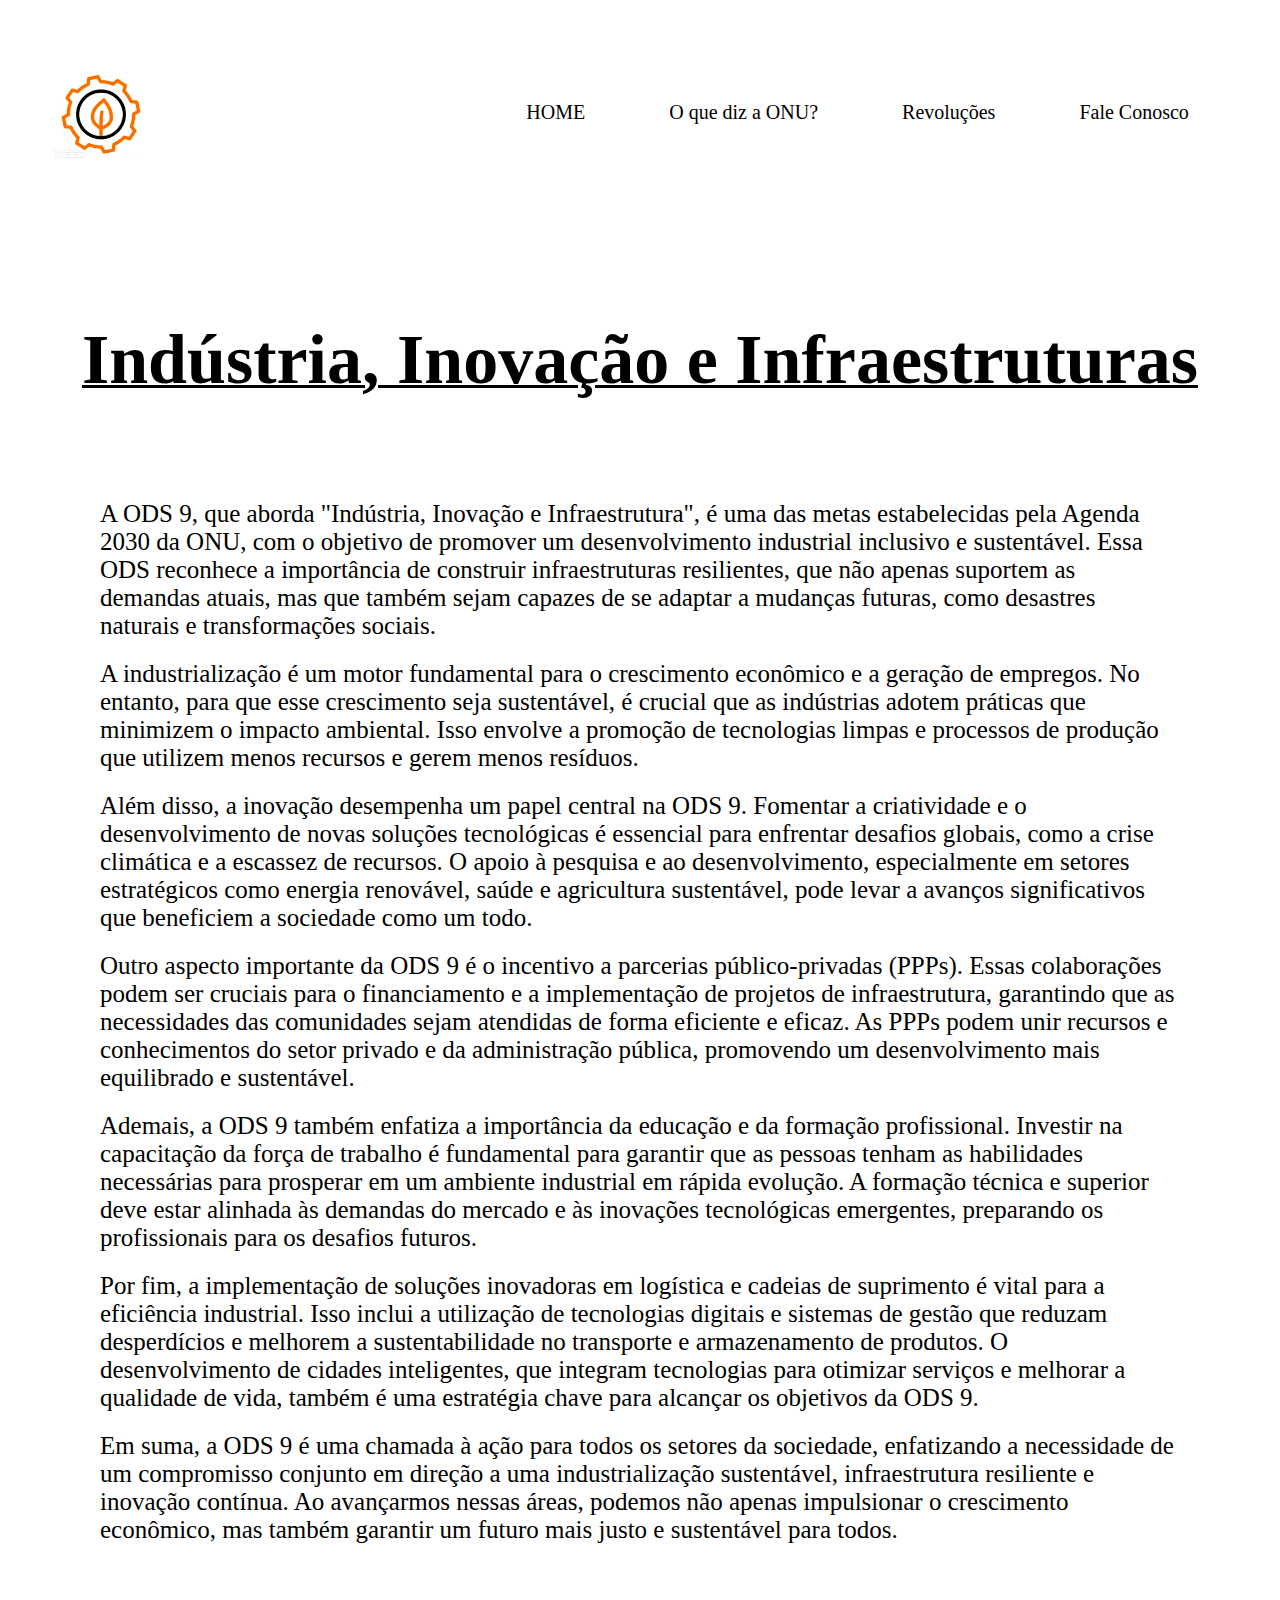
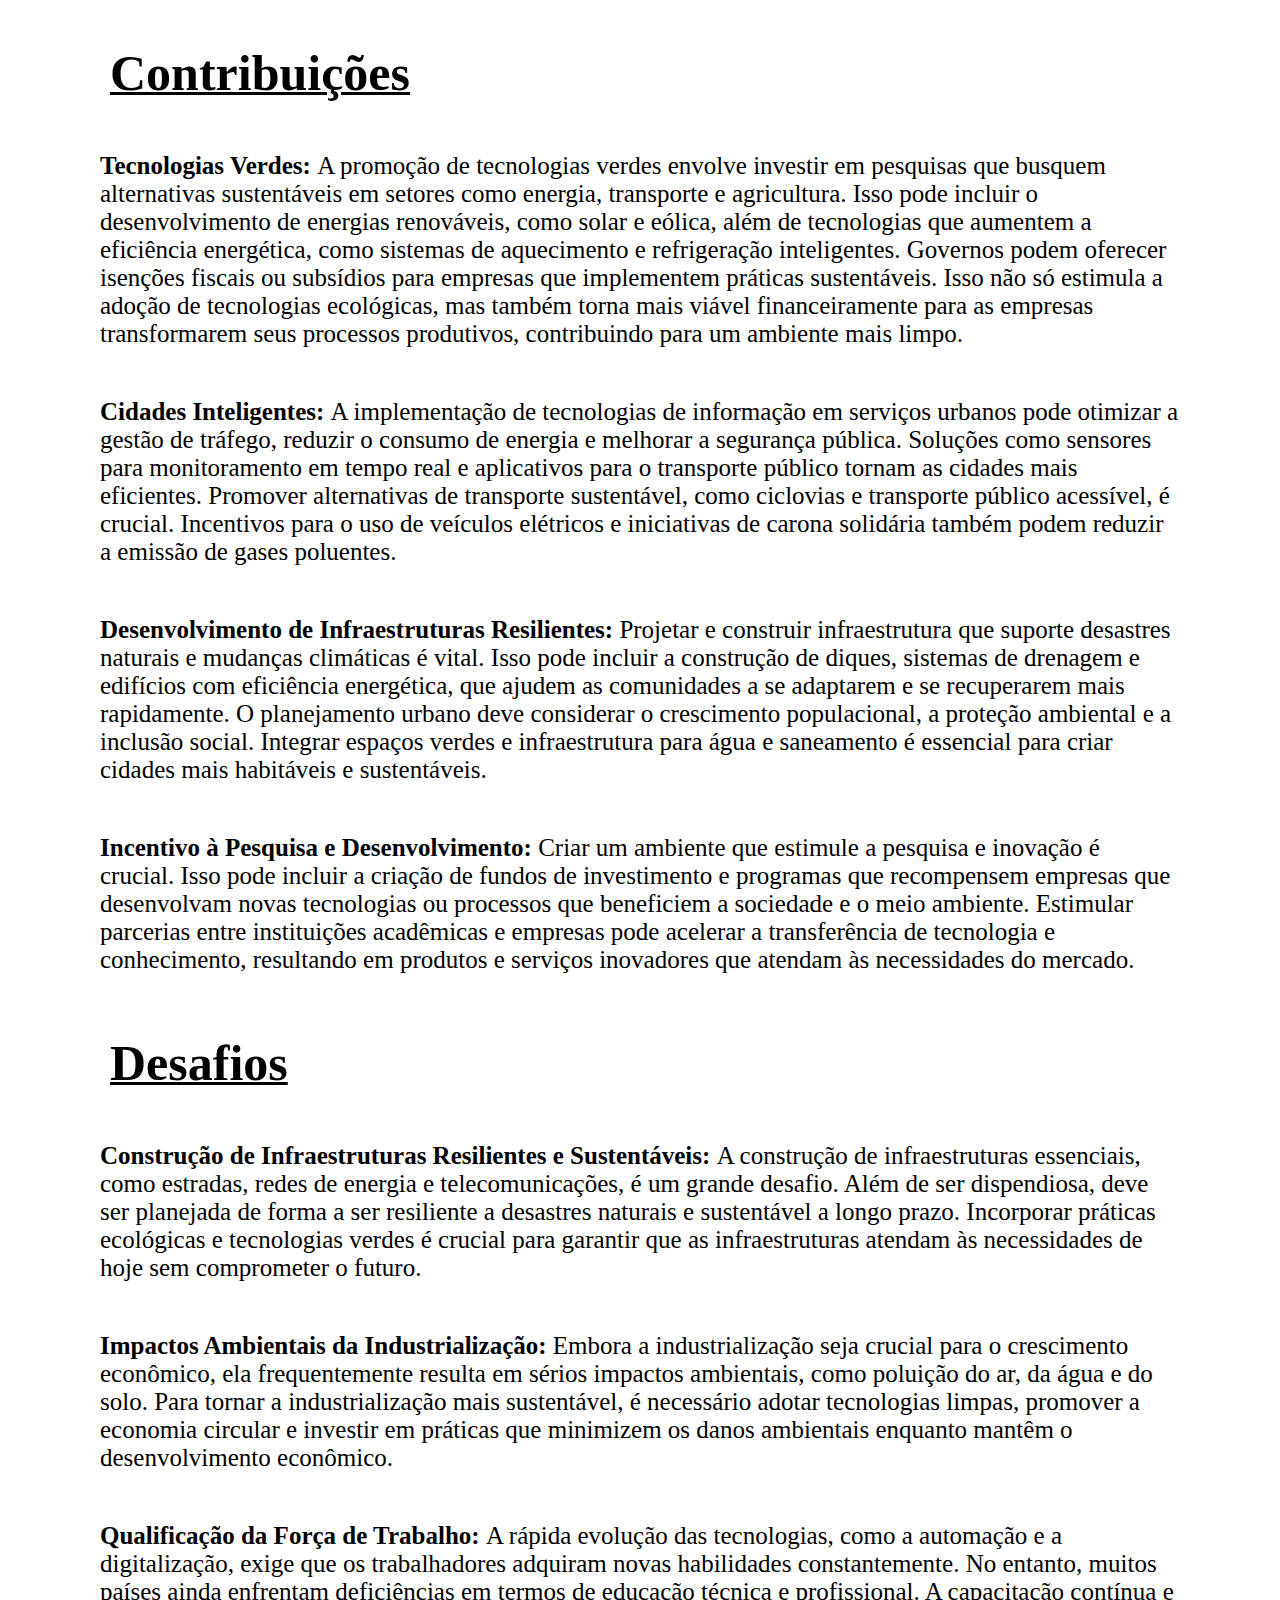
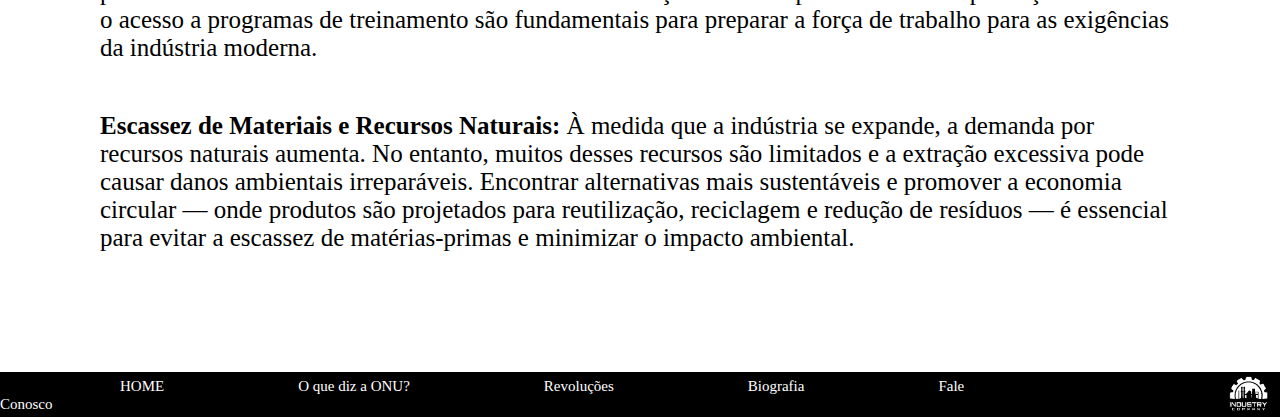
<file: index.html>
<!DOCTYPE html>
<html lang="pt-BR">

<head>
    <meta charset="UTF-8">
    <meta name="viewport" content="width=device-width, initial-scale=1.0">
    <link rel="stylesheet" href="styles.css">
    <link rel="stylesheet" href="padrao.css">
    <link rel="shortcut icon" href="./img/ods/logopreto1menor.png" type="image/x-icon">
    <title>Home</title>
</head>

<body>
    <header id="header">
        <div class="container">
            <div class="flex ">

                <div class="logo">
                    <a href="index.html"><img class="image" id="headerImage" src="img/ods/green_gear2.gif"></a>
                </div>
                <nav class="botoesheader">
                    <ul>
                        <li><a href="index.html">HOME</a></li>
                        <li><a href="index2.html">O que diz a ONU?</a></li>
                        <li><a href="index5.html">Revoluções</a></li>
                        <li><a href="index7.html">Fale Conosco</a></li>
                    </ul>
                </nav>
            </div>

        </div>
    </header>

    <h1 class="titulo1">Indústria, Inovação e Infraestruturas</h1> <!---APRESENTACAO ODS 9--->

    <div class="texto1">
        <p class="tex">
            A ODS 9, que aborda "Indústria, Inovação e Infraestrutura", é uma das metas estabelecidas pela Agenda 2030
            da ONU, com o objetivo de promover um desenvolvimento industrial inclusivo e sustentável. Essa ODS reconhece
            a importância de construir infraestruturas resilientes, que não apenas suportem as demandas atuais, mas que
            também sejam capazes de se adaptar a mudanças futuras, como desastres naturais e transformações sociais.
            <br>
        </p>
        <p class="tex">
            A industrialização é um motor fundamental para o crescimento econômico e a geração de empregos. No entanto,
            para que esse crescimento seja sustentável, é crucial que as indústrias adotem práticas que minimizem o
            impacto ambiental. Isso envolve a promoção de tecnologias limpas e processos de produção que utilizem menos
            recursos e gerem menos resíduos.
            <br>
        </p>
        <p class="tex">
            Além disso, a inovação desempenha um papel central na ODS 9. Fomentar a criatividade e o desenvolvimento de
            novas soluções tecnológicas é essencial para enfrentar desafios globais, como a crise climática e a escassez
            de recursos. O apoio à pesquisa e ao desenvolvimento, especialmente em setores estratégicos como energia
            renovável, saúde e agricultura sustentável, pode levar a avanços significativos que beneficiem a sociedade
            como um todo.
            <br>
        </p>
        <p class="tex">
            Outro aspecto importante da ODS 9 é o incentivo a parcerias público-privadas (PPPs). Essas colaborações
            podem ser cruciais para o financiamento e a implementação de projetos de infraestrutura, garantindo que as
            necessidades das comunidades sejam atendidas de forma eficiente e eficaz. As PPPs podem unir recursos e
            conhecimentos do setor privado e da administração pública, promovendo um desenvolvimento mais equilibrado e
            sustentável.
            <br>
        </p>
        <p class="tex">
            Ademais, a ODS 9 também enfatiza a importância da educação e da formação profissional. Investir na
            capacitação da força de trabalho é fundamental para garantir que as pessoas tenham as habilidades
            necessárias para prosperar em um ambiente industrial em rápida evolução. A formação técnica e superior deve
            estar alinhada às demandas do mercado e às inovações tecnológicas emergentes, preparando os profissionais
            para os desafios futuros.
            <br>
        </p>
        <p class="tex">
            Por fim, a implementação de soluções inovadoras em logística e cadeias de suprimento é vital para a
            eficiência industrial. Isso inclui a utilização de tecnologias digitais e sistemas de gestão que reduzam
            desperdícios e melhorem a sustentabilidade no transporte e armazenamento de produtos. O desenvolvimento de
            cidades inteligentes, que integram tecnologias para otimizar serviços e melhorar a qualidade de vida, também
            é uma estratégia chave para alcançar os objetivos da ODS 9.
            <br>
        </p>
        <p class="tex">
            Em suma, a ODS 9 é uma chamada à ação para todos os setores da sociedade, enfatizando a necessidade de um
            compromisso conjunto em direção a uma industrialização sustentável, infraestrutura resiliente e inovação
            contínua. Ao avançarmos nessas áreas, podemos não apenas impulsionar o crescimento econômico, mas também
            garantir um futuro mais justo e sustentável para todos.
        </p>
    </div>

    <div class="resolucao">
        <h1 class="solucao">Contribuições</h1>
        <p class="texto">
            <b>Tecnologias Verdes: </b>A promoção de tecnologias verdes envolve investir em pesquisas que
            busquem alternativas sustentáveis em setores como energia, transporte e agricultura. Isso pode incluir o
            desenvolvimento de energias renováveis, como solar e eólica, além de tecnologias que aumentem a eficiência
            energética, como sistemas de aquecimento e refrigeração inteligentes. Governos podem oferecer isenções
            fiscais ou subsídios para empresas que implementem práticas sustentáveis. Isso não só estimula a adoção de
            tecnologias ecológicas, mas também torna mais viável financeiramente para as empresas transformarem seus
            processos produtivos, contribuindo para um ambiente mais limpo.
        </p>

        <p class="texto">
            <b>Cidades Inteligentes: </b>A implementação de tecnologias de informação em serviços urbanos pode otimizar
            a gestão de tráfego, reduzir o consumo de energia e melhorar a segurança pública. Soluções como sensores
            para monitoramento em tempo real e aplicativos para o transporte público tornam as cidades mais eficientes.
            Promover alternativas de transporte sustentável, como ciclovias e transporte público acessível, é crucial.
            Incentivos para o uso de veículos elétricos e iniciativas de carona solidária também podem reduzir a emissão
            de gases poluentes.
        </p>

        <p class="texto">
            <b>Desenvolvimento de Infraestruturas Resilientes: </b>Projetar e construir infraestrutura que suporte
            desastres naturais e mudanças climáticas é vital. Isso pode incluir a construção de diques, sistemas de
            drenagem e edifícios com eficiência energética, que ajudem as comunidades a se adaptarem e se recuperarem
            mais rapidamente. O planejamento urbano deve considerar o crescimento populacional, a proteção ambiental e a
            inclusão social. Integrar espaços verdes e infraestrutura para água e saneamento é essencial para criar
            cidades mais habitáveis e sustentáveis.
        </p>

        <p class="texto">
            <b>Incentivo à Pesquisa e Desenvolvimento: </b>Criar um ambiente que estimule a pesquisa e inovação é
            crucial. Isso pode incluir a criação de fundos de investimento e programas que recompensem empresas que
            desenvolvam novas tecnologias ou processos que beneficiem a sociedade e o meio ambiente. Estimular parcerias
            entre instituições acadêmicas e empresas pode acelerar a transferência de tecnologia e conhecimento,
            resultando em produtos e serviços inovadores que atendam às necessidades do mercado.
        </p>
    </div>

    <div class="desafios">
        <h1 class="desafio">Desafios</h1>

        <p class="texto">
            <b>Construção de Infraestruturas Resilientes e Sustentáveis: </b> A construção de infraestruturas essenciais, 
            como estradas, redes de energia e telecomunicações, é um grande desafio. Além de ser dispendiosa, deve ser 
            planejada de forma a ser resiliente a desastres naturais e sustentável a longo prazo. Incorporar práticas 
            ecológicas e tecnologias verdes é crucial para garantir que as infraestruturas atendam às necessidades de 
            hoje sem comprometer o futuro.
        </p>

        <p class="texto">
            <b>Impactos Ambientais da Industrialização: </b> Embora a industrialização seja crucial para o crescimento 
            econômico, ela frequentemente resulta em sérios impactos ambientais, como poluição do ar, da água e do solo. 
            Para tornar a industrialização mais sustentável, é necessário adotar tecnologias limpas, promover a economia 
            circular e investir em práticas que minimizem os danos ambientais enquanto mantêm o desenvolvimento econômico.
        </p>

        <p class="texto">
            <b>Qualificação da Força de Trabalho: </b> A rápida evolução das tecnologias, como a automação e a 
            digitalização, exige que os trabalhadores adquiram novas habilidades constantemente. No entanto, muitos países 
            ainda enfrentam deficiências em termos de educação técnica e profissional. A capacitação contínua e o acesso a 
            programas de treinamento são fundamentais para preparar a força de trabalho para as exigências da indústria 
            moderna.
        </p>
        
        <p class="texto">
            <b>Escassez de Materiais e Recursos Naturais: </b> À medida que a indústria se expande, a demanda por recursos 
            naturais aumenta. No entanto, muitos desses recursos são limitados e a extração excessiva pode causar danos 
            ambientais irreparáveis. Encontrar alternativas mais sustentáveis e promover a economia circular — onde produtos 
            são projetados para reutilização, reciclagem e redução de resíduos — é essencial para evitar a escassez de 
            matérias-primas e minimizar o impacto ambiental.
        </p>
    </div>

    <div class="footer">
        <footer class="rodape">

            <div class="atalhosfooter">
                <nav class="botoesfooter">
                    <ul>
                        <li>
                            <a class="links" href="index.html">HOME</a>
                            <a class="links" href="index2.html">O que diz a ONU?</a>
                            <a class="links" href="index5.html">Revoluções</a>
                            <a class="links" href="index3.html">Biografia</a>
                            <a class="links" href="index7.html">Fale Conosco</a>
                        </li>
                    </ul>
                </nav>
            </div>

            <!-- FOOTER DESKTOP -->

            <div class="logofooter">
                <a href="index.html"><img class="image_footer" id="headerImage" src="img/ods/logobranco1menor.png"></a>
            </div>

        </footer>
    </div>

    <script src="script.js"></script>
</body>
</html>
</file>
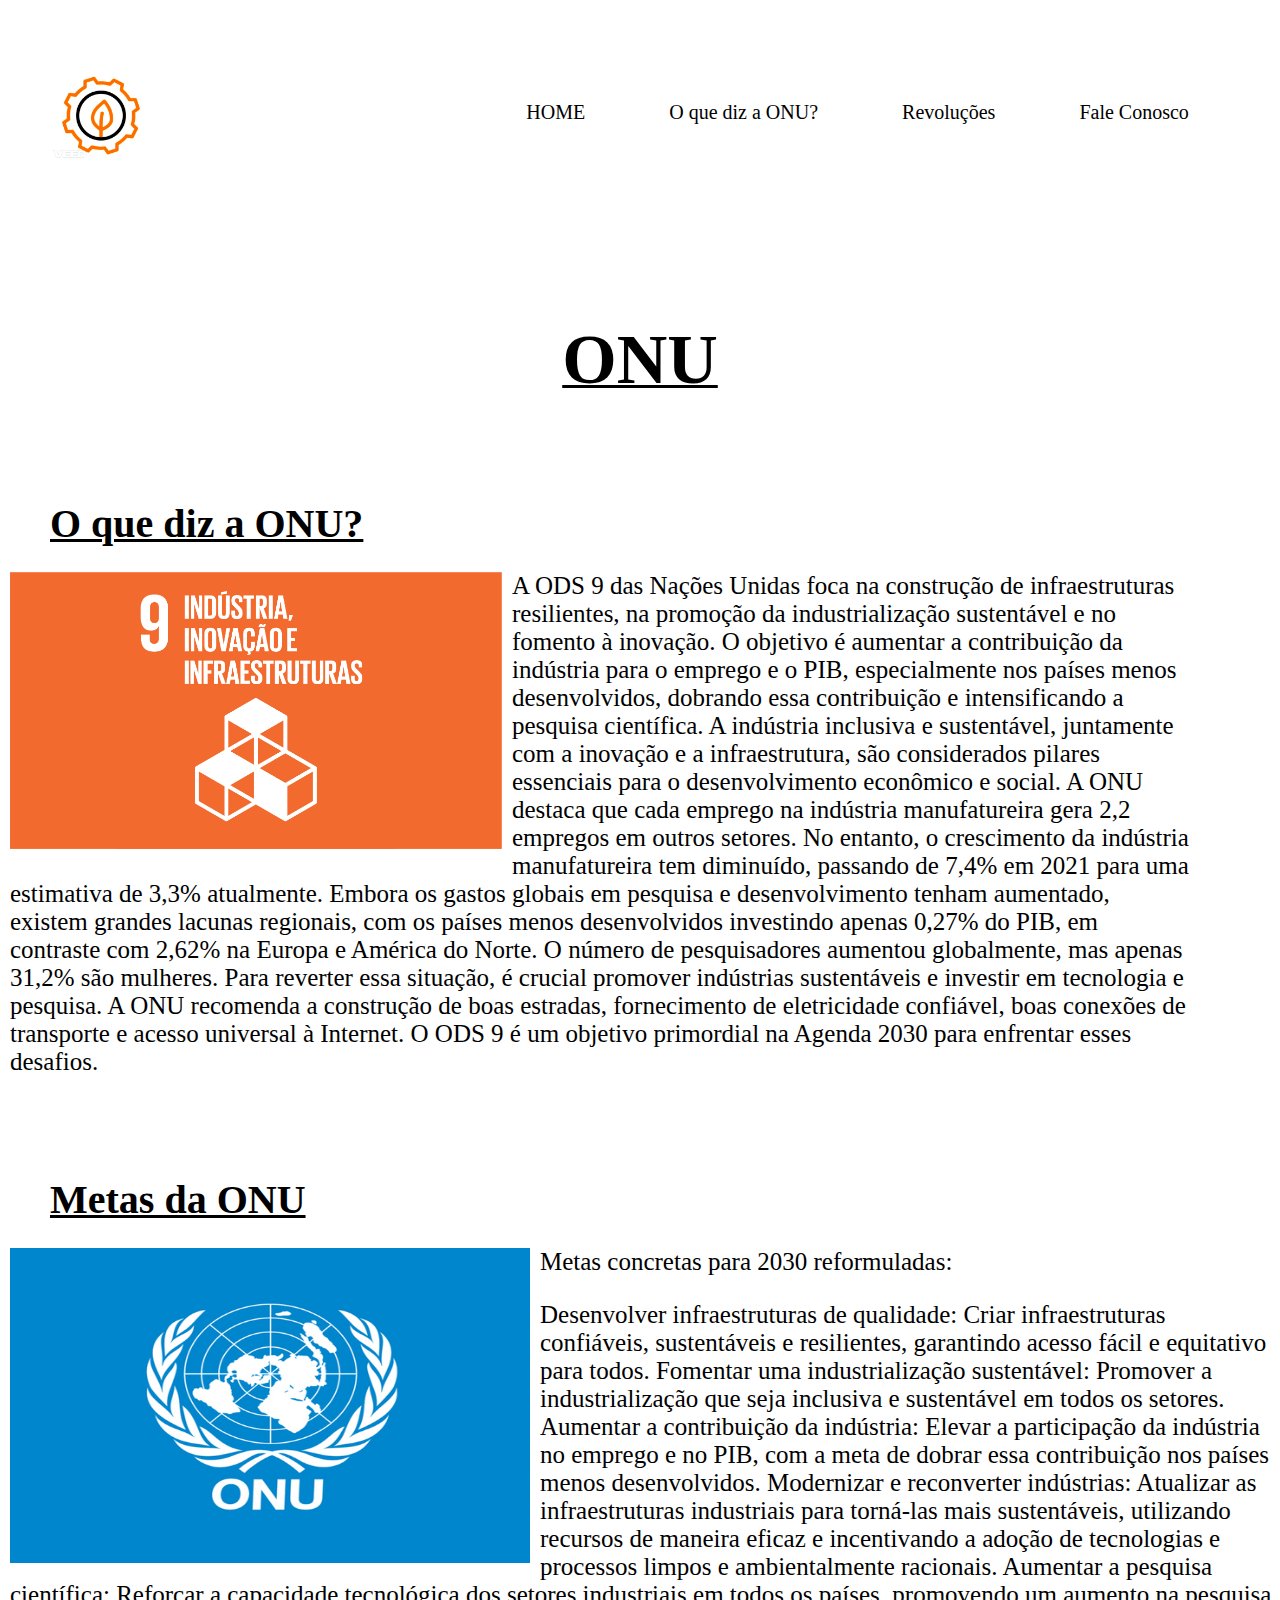
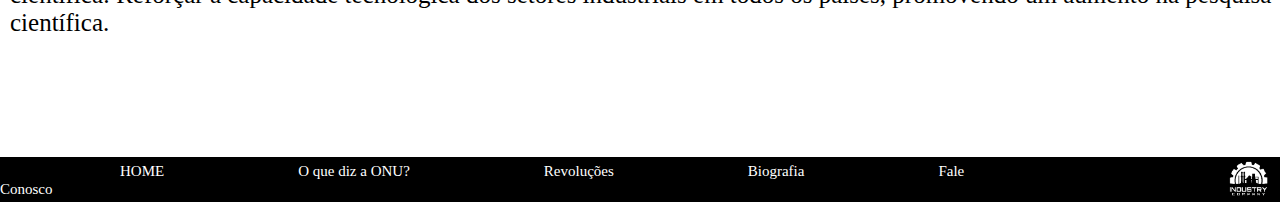
<file: index2.html>
<!DOCTYPE html>
<html lang="pt-BR">

<head>
    <meta charset="UTF-8">
    <meta name="viewport" content="width=device-width, initial-scale=1.0">
    <link rel="stylesheet" href="styles2.css">
    <link rel="stylesheet" href="padrao.css">
    <link rel="shortcut icon" href="./img/ods/logopreto1menor.png" type="image/x-icon">
    <title>Onu</title>
</head>

<body>
    <header id="header" class="header">
        <div class="container">

            <div class="flex">

                <div class="logo">
                    <a href="index.html"><img src="img/ods/green_gear2.gif"></a>
                </div>

                <nav class="botoesheader">
                    <ul>
                        <li><a href="index.html">HOME</a></li>
                        <li><a href="index2.html">O que diz a ONU?</a></li>
                        <li><a href="index5.html">Revoluções</a></li>
                        <li><a href="index7.html">Fale Conosco</a></li>
                    </ul>
                </nav>

                <nav class="botoesheadermobile">
                    <ul>
                        <li><a href="index.html">HOME</a></li>
                        <li><a href="index2.html">O que diz a ONU?</a></li>
                        <li><a href="index5.html">Revoluções</a></li>
                        <li><a href="index7.html">Fale Conosco</a></li>
                    </ul>
                </nav>

            </div>

            <div class="abrir_menu" id="abrir_menu">
                <i class="bi bi-list"></i>
            </div>

            <div class="menu_mobile" id="menu_mobile">
                <div class="btn_fechar">
                    <i class="bi bi-x-lg"></i>
                </div>

            </div>
        </div>
    </header>

    <h1 class="titulo1">ONU</h1>

    <h1 class="titulo2">O que diz a ONU?</h1>

    <div class="textos_imagens">
        <div class="drc1">
            <div class="imagem1">
                <img class="banner1" src="img/ods/ods9_1.png">
            </div>

            <div class="banner1_1"></div>

            <p class="texto1">A ODS 9 das Nações Unidas foca na construção de infraestruturas resilientes, na promoção da
                industrialização sustentável e no fomento à inovação. O objetivo é aumentar a contribuição da indústria para
                o emprego e o PIB, especialmente nos países menos desenvolvidos, dobrando essa contribuição e intensificando
                a pesquisa científica.

                A indústria inclusiva e sustentável, juntamente com a inovação e a infraestrutura, são considerados pilares
                essenciais para o desenvolvimento econômico e social. A ONU destaca que cada emprego na indústria
                manufatureira gera 2,2 empregos em outros setores. No entanto, o crescimento da indústria manufatureira tem
                diminuído, passando de 7,4% em 2021 para uma estimativa de 3,3% atualmente.

                Embora os gastos globais em pesquisa e desenvolvimento tenham aumentado, existem grandes lacunas regionais,
                com os países menos desenvolvidos investindo apenas 0,27% do PIB, em contraste com 2,62% na Europa e América
                do Norte. O número de pesquisadores aumentou globalmente, mas apenas 31,2% são mulheres.

                Para reverter essa situação, é crucial promover indústrias sustentáveis e investir em tecnologia e pesquisa.
                A ONU recomenda a construção de boas estradas, fornecimento de eletricidade confiável, boas conexões de
                transporte e acesso universal à Internet. O ODS 9 é um objetivo primordial na Agenda 2030 para enfrentar
                esses desafios.
            </p>
        </div>

        <h1 class="titulo3">Metas da ONU</h1>

        <div class="drc1">
            <div class="imagem1">
                <img class="banner2" src="img/ods/nacoesunidas4.jpg">
                <div class="banner1_2"></div>
            </div>

            <p class="texto2">Metas concretas para 2030 reformuladas:</p>
            <p class="texto3">
                Desenvolver infraestruturas de qualidade: Criar infraestruturas confiáveis, sustentáveis e resilientes,
                garantindo acesso fácil e equitativo para todos.

                Fomentar uma industrialização sustentável: Promover a industrialização que seja inclusiva e sustentável em
                todos os setores.

                Aumentar a contribuição da indústria: Elevar a participação da indústria no emprego e no PIB, com a meta de
                dobrar essa contribuição nos países menos desenvolvidos.

                Modernizar e reconverter indústrias: Atualizar as infraestruturas industriais para torná-las mais
                sustentáveis, utilizando recursos de maneira eficaz e incentivando a adoção de tecnologias e processos
                limpos e ambientalmente racionais.

                Aumentar a pesquisa científica: Reforçar a capacidade tecnológica dos setores industriais em todos os
                países, promovendo um aumento na pesquisa científica.
            </p>

        </div>
    </div>

    <div class="footer">
        <footer class="rodape">
            <div class="atalhosfooter">
                <nav class="botoesfooter">
                    <ul>
                        <li>
                            <a class="links" href="index.html">HOME</a>
                            <a class="links" href="index2.html">O que diz a ONU?</a>
                            <a class="links" href="index5.html">Revoluções</a>
                            <a class="links" href="index3.html">Biografia</a>
                            <a class="links" href="index7.html">Fale Conosco</a>
                        </li>
                    </ul>
                </nav>
            </div>

            <!-- FOOTER DESKTOP -->

            <div class="logofooter">
                <a href="index.html"><img class="image_footer" id="headerImage" src="img/ods/logobranco1menor.png"></a>
            </div>

        </footer>

    <script class="script" src="script.js"></script>
</body>

</html>
</file>
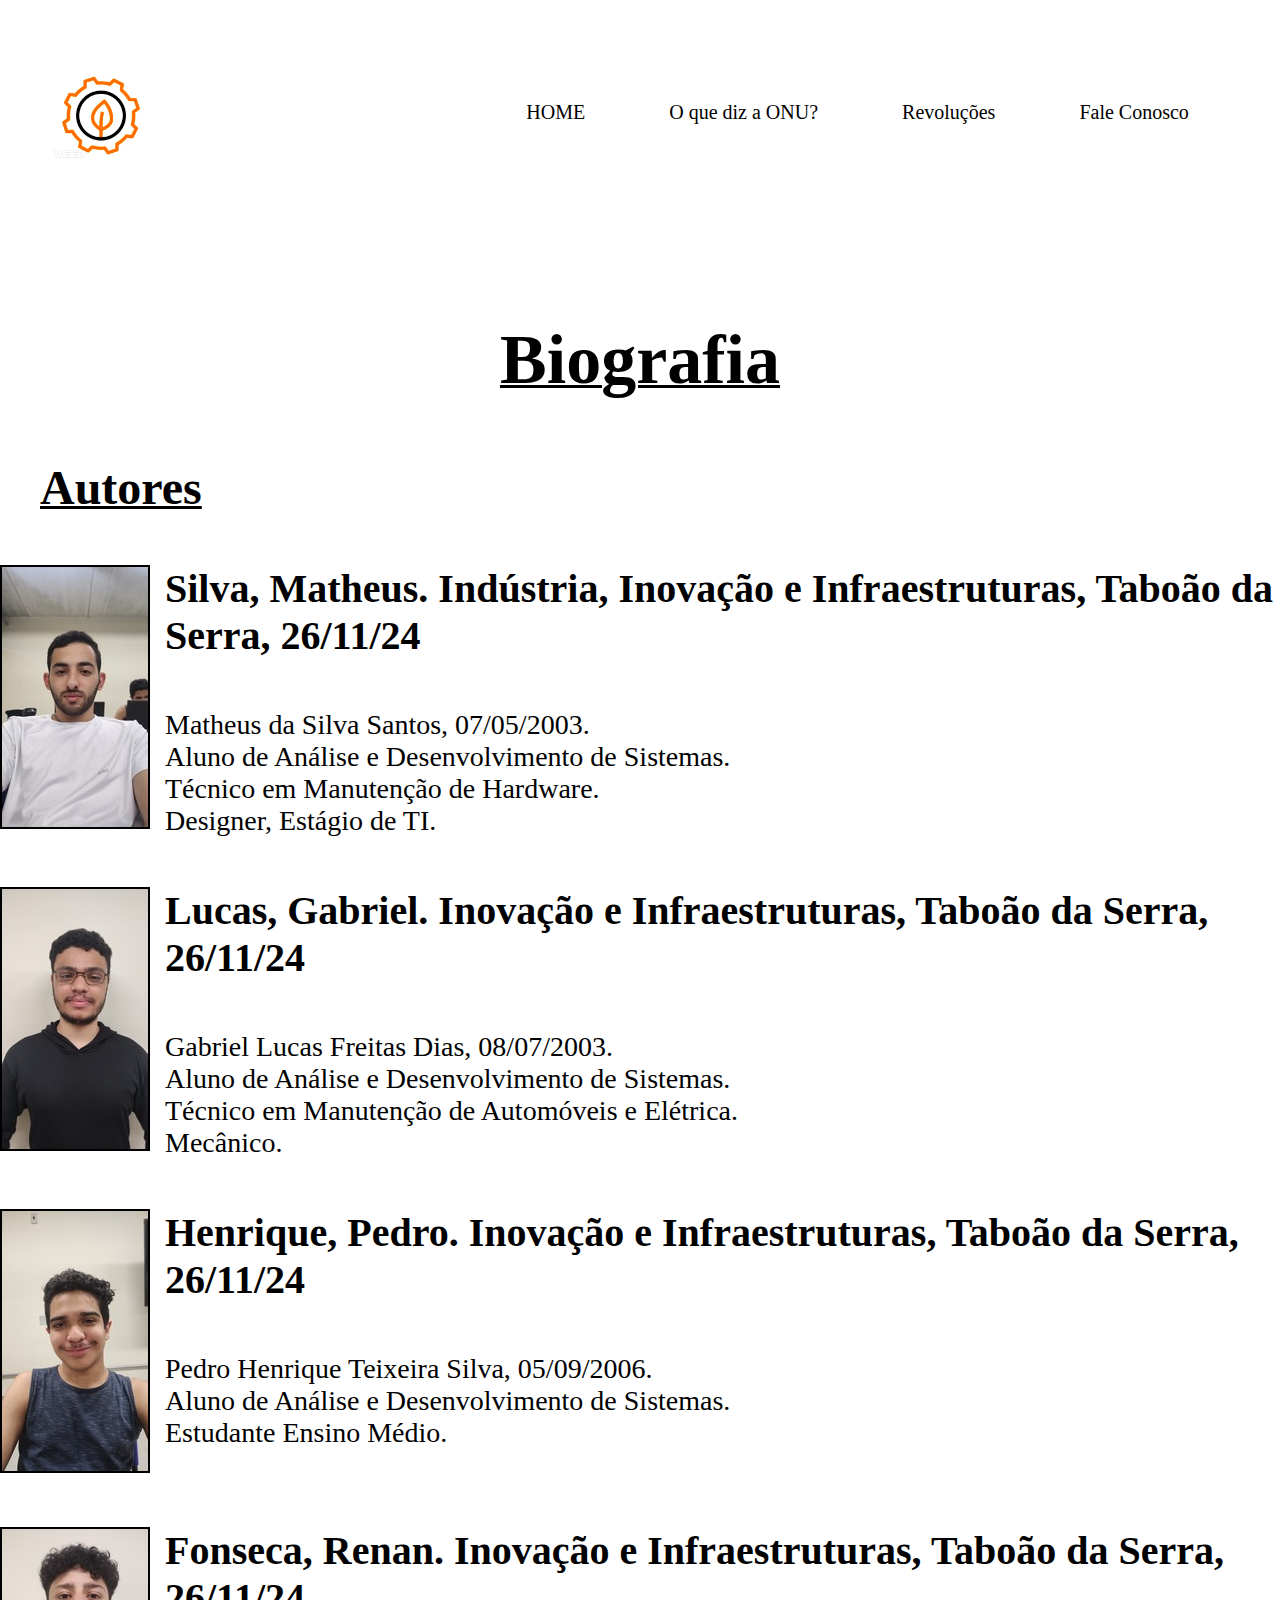
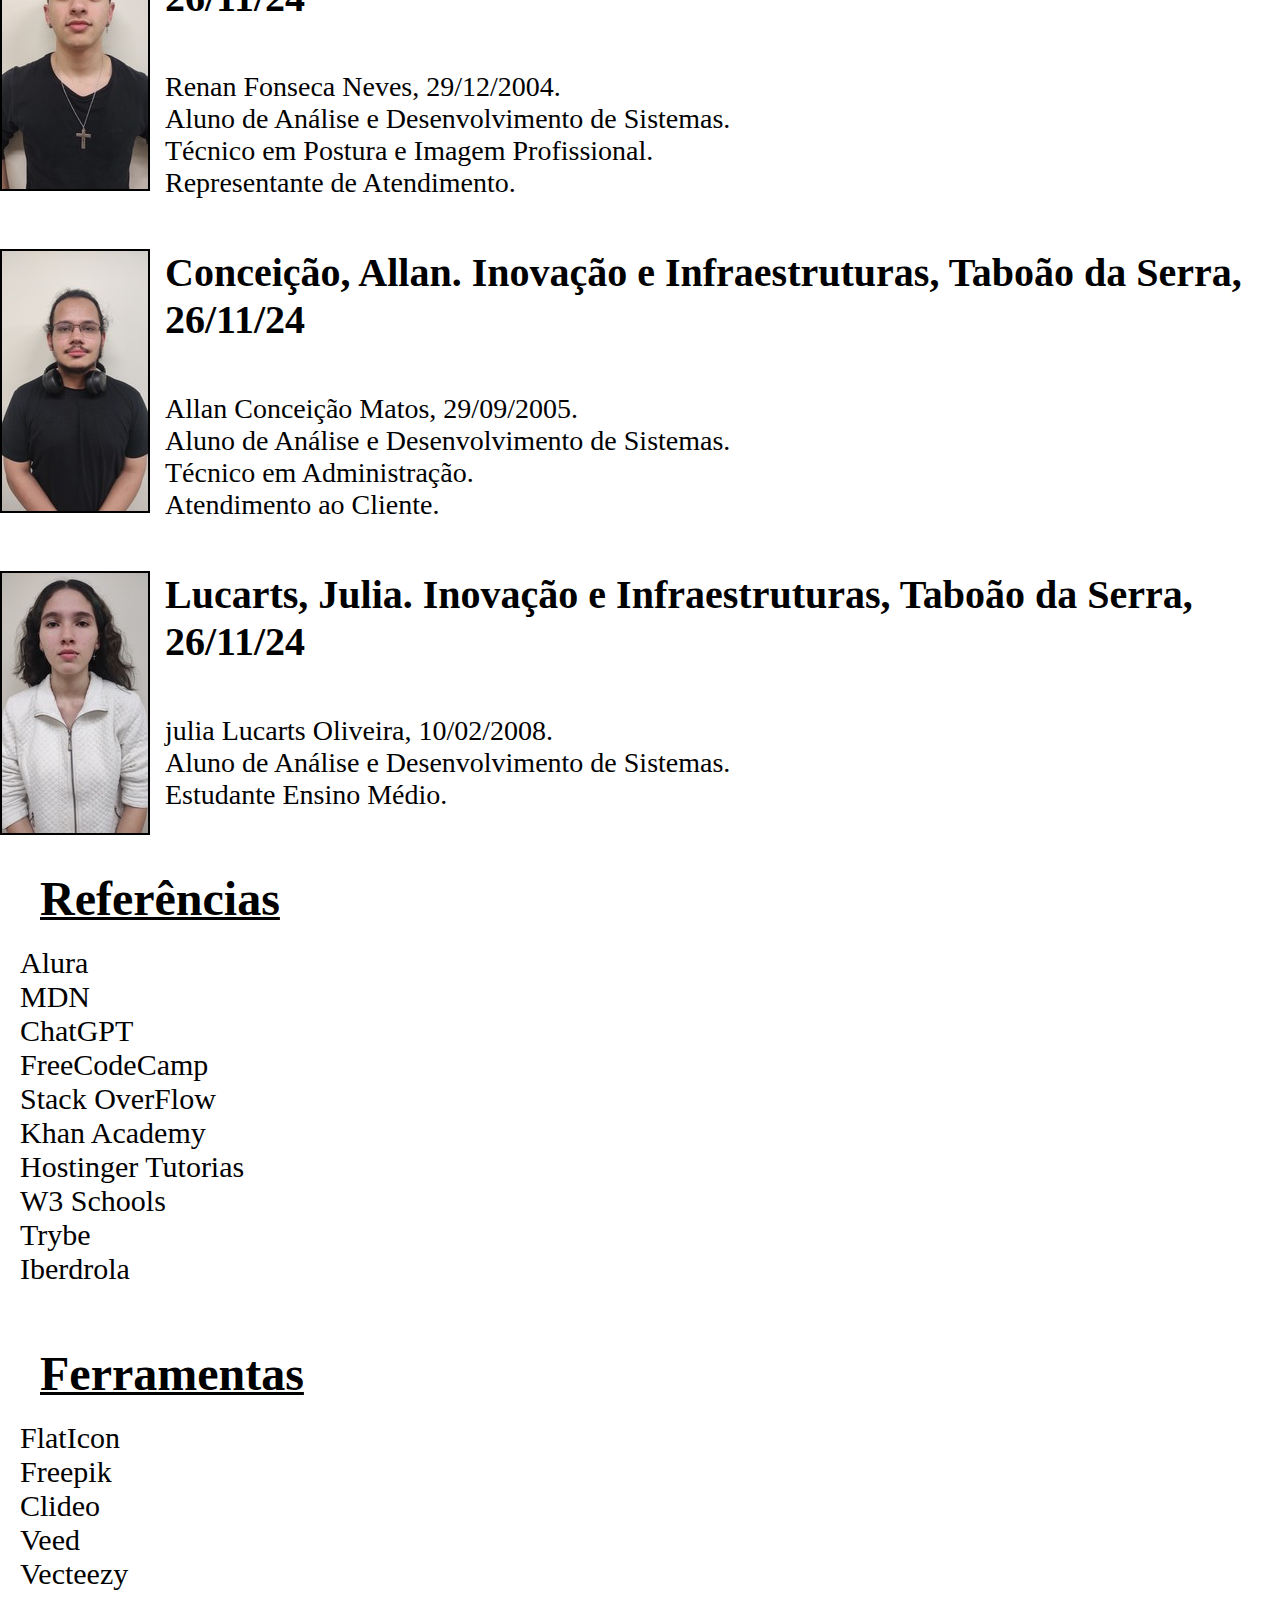
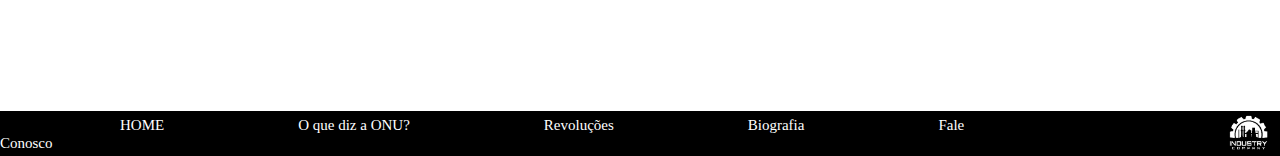
<file: index3.html>
<!DOCTYPE html>
<html lang="pt-BR">

<head>
    <meta charset="UTF-8">
    <meta name="viewport" content="width=device-width, initial-scale=1.0">
    <link rel="stylesheet" href="styles3.css">
    <link rel="stylesheet" href="padrao.css">
    <link rel="shortcut icon" href="./img/ods/logopreto1menor.png" type="image/x-icon">
    <title>Sobre nós</title>
</head>

<body>
    <header id="header">
        <div class="container_header"> <!--MARCAÇÃO-->

            <div class="flex">

                <div class="logo">
                    <a href="index.html"><img src="img/ods/green_gear2.gif"></a>
                </div>

                <nav class="botoesheader">
                    <ul>
                        <li><a href="index.html">HOME</a></li>
                        <li><a href="index2.html">O que diz a ONU?</a></li>
                        <li><a href="index5.html">Revoluções</a></li>
                        <li><a href="index7.html">Fale Conosco</a></li>
                    </ul>
                </nav>

                <nav class="botoesheadermobile">
                    <ul>
                        <li><a href="index.html">HOME</a></li>
                        <li><a href="index2.html">O que diz a ONU?</a></li>
                        <li><a href="index5.html">Revoluções</a></li>
                        <li><a href="index7.html">Fale Conosco</a></li>
                    </ul>
                </nav>

            </div>
        </div>
    </header>

    <div class="container">
        <div class="descricao1">
            <h1 class="bib">Biografia</h1>
        </div>

        <h1 class="titulo1">Autores</h1>
        <div class="autores1">
            <div class="matheus">
                <img class="image_matheus" src="img/autores/2/matheus.jpeg">
                <h1 class="nome">Silva, Matheus. Indústria, Inovação e Infraestruturas, Taboão da Serra, 26/11/24</h1>
                <p class="apresentacao">Matheus da Silva Santos, 07/05/2003. <br> Aluno de Análise e 
                    Desenvolvimento de Sistemas. <br> Técnico em Manutenção de Hardware. <br>
                    Designer, Estágio de TI.</p>
            </div> 

            <div class="gabriel">
                <img class="image_gabriel" src="img/autores/2/gabriel.jpeg">
                <h1 class="nome">Lucas, Gabriel. Inovação e Infraestruturas, Taboão da Serra, 26/11/24</h1>
                <p class="apresentacao">Gabriel Lucas Freitas Dias, 08/07/2003. <br> Aluno de Análise e 
                    Desenvolvimento de Sistemas. <br> Técnico em Manutenção de Automóveis e Elétrica. <br>
                    Mecânico.</p>
            </div>

            <div class="pedro">
                <img class="image_pedro" src="img/autores/2/pedro.jpeg">
                <h1 class="nome">Henrique, Pedro. Inovação e Infraestruturas, Taboão da Serra, 26/11/24</h1>
                <p class="apresentacao">Pedro Henrique Teixeira Silva, 05/09/2006. <br> Aluno de Análise e 
                    Desenvolvimento de Sistemas. <br>Estudante Ensino Médio.</p>
            </div>

            <div class="renan">
                <img class="image_renan" src="img/autores/2/renan.jpeg">
                <h1 class="nome">Fonseca, Renan. Inovação e Infraestruturas, Taboão da Serra, 26/11/24</h1>
                <p class="apresentacao">Renan Fonseca Neves, 29/12/2004. <br> Aluno de Análise e 
                    Desenvolvimento de Sistemas. <br> Técnico em Postura e Imagem Profissional. <br>
                    Representante de Atendimento.</p>
            </div>

            <div class="allan">
                <img class="image_allan" src="img/autores/2/allan.jpeg">
                <h1 class="nome">Conceição, Allan. Inovação e Infraestruturas, Taboão da Serra, 26/11/24</h1>
                <p class="apresentacao">Allan Conceição Matos, 29/09/2005. <br> Aluno de Análise e 
                    Desenvolvimento de Sistemas. <br> Técnico em Administração. <br>
                    Atendimento ao Cliente.</p>
            </div>
            
            <div class="julia">
                <img class="image_julia" src="img/autores/2/julia.jpeg">
                <h1 class="nome">Lucarts, Julia. Inovação e Infraestruturas, Taboão da Serra, 26/11/24</h1>
                <p class="apresentacao">julia Lucarts Oliveira, 10/02/2008. <br> Aluno de Análise e 
                    Desenvolvimento de Sistemas. <br>Estudante Ensino Médio.</p>
            </div>
        </div>

        <h1 class="titulo2">Referências</h1>
        <div class="referencias">
            <a class="links" href="https://www.alura.com.br/">Alura</a> <br>
            <a class="links" href="https://developer.mozilla.org/pt-BR/">MDN</a> <br>
            <a class="links" href="https://chatgpt.com/">ChatGPT</a> <br>
            <a class="links" href="https://www.freecodecamp.org/portuguese/">FreeCodeCamp</a> <br>
            <a class="links" href="https://pt.stackoverflow.com/">Stack OverFlow</a> <br>
            <a class="links" href="https://pt.khanacademy.org/">Khan Academy</a> <br>
            <a class="links" href="https://www.hostinger.com.br/tutoriais">Hostinger Tutorias</a> <br>
            <a class="links" href="https://www.w3schools.com/">W3 Schools</a> <br>
            <a class="links" href="https://blog.betrybe.com/css/css-position/">Trybe</a> <br>
            <a class="links" href="https://www.iberdrola.com/pagina-inicial">Iberdrola</a> <br>
        </div>

        <h1 class="titulo2">Ferramentas</h1>
        <div class="referencias">
            <a class="links" href="https://www.flaticon.com/free-icons/industry">FlatIcon</a> <br>
            <a class="links" href="https://www.freepik.com/">Freepik</a> <br>
            <a class="links" href="https://clideo.com/pt/gif-editor">Clideo</a> <br>
            <a class="links" href="https://www.veed.io/edit/">Veed</a> <br>
            <a class="links" href="https://www.vecteezy.com/vector-art/6996177-gear-cog-factory-industry-for-industrial-logo-design-vector">Vecteezy</a> <br>
        </div>
    </div>

    <div class="footer">
        <footer class="rodape">

            <div class="atalhosfooter">
                <nav class="botoesfooter">
                    <ul>
                        <li>
                            <a class="links" href="index.html">HOME</a>
                            <a class="links" href="index2.html">O que diz a ONU?</a>
                            <a class="links" href="index5.html">Revoluções</a>
                            <a class="links" href="index3.html">Biografia</a>
                            <a class="links" href="index7.html">Fale Conosco</a>
                        </li>
                    </ul>
                </nav>
            </div>

            <!-- FOOTER DESKTOP -->

            <div class="logofooter">
                <a href="index.html"><img class="image_footer" id="headerImage" src="img/ods/logobranco1menor.png"></a>
            </div>

        </footer>
    </div>
    
    <script src="script.js"></script>
</body>
</html>
</file>
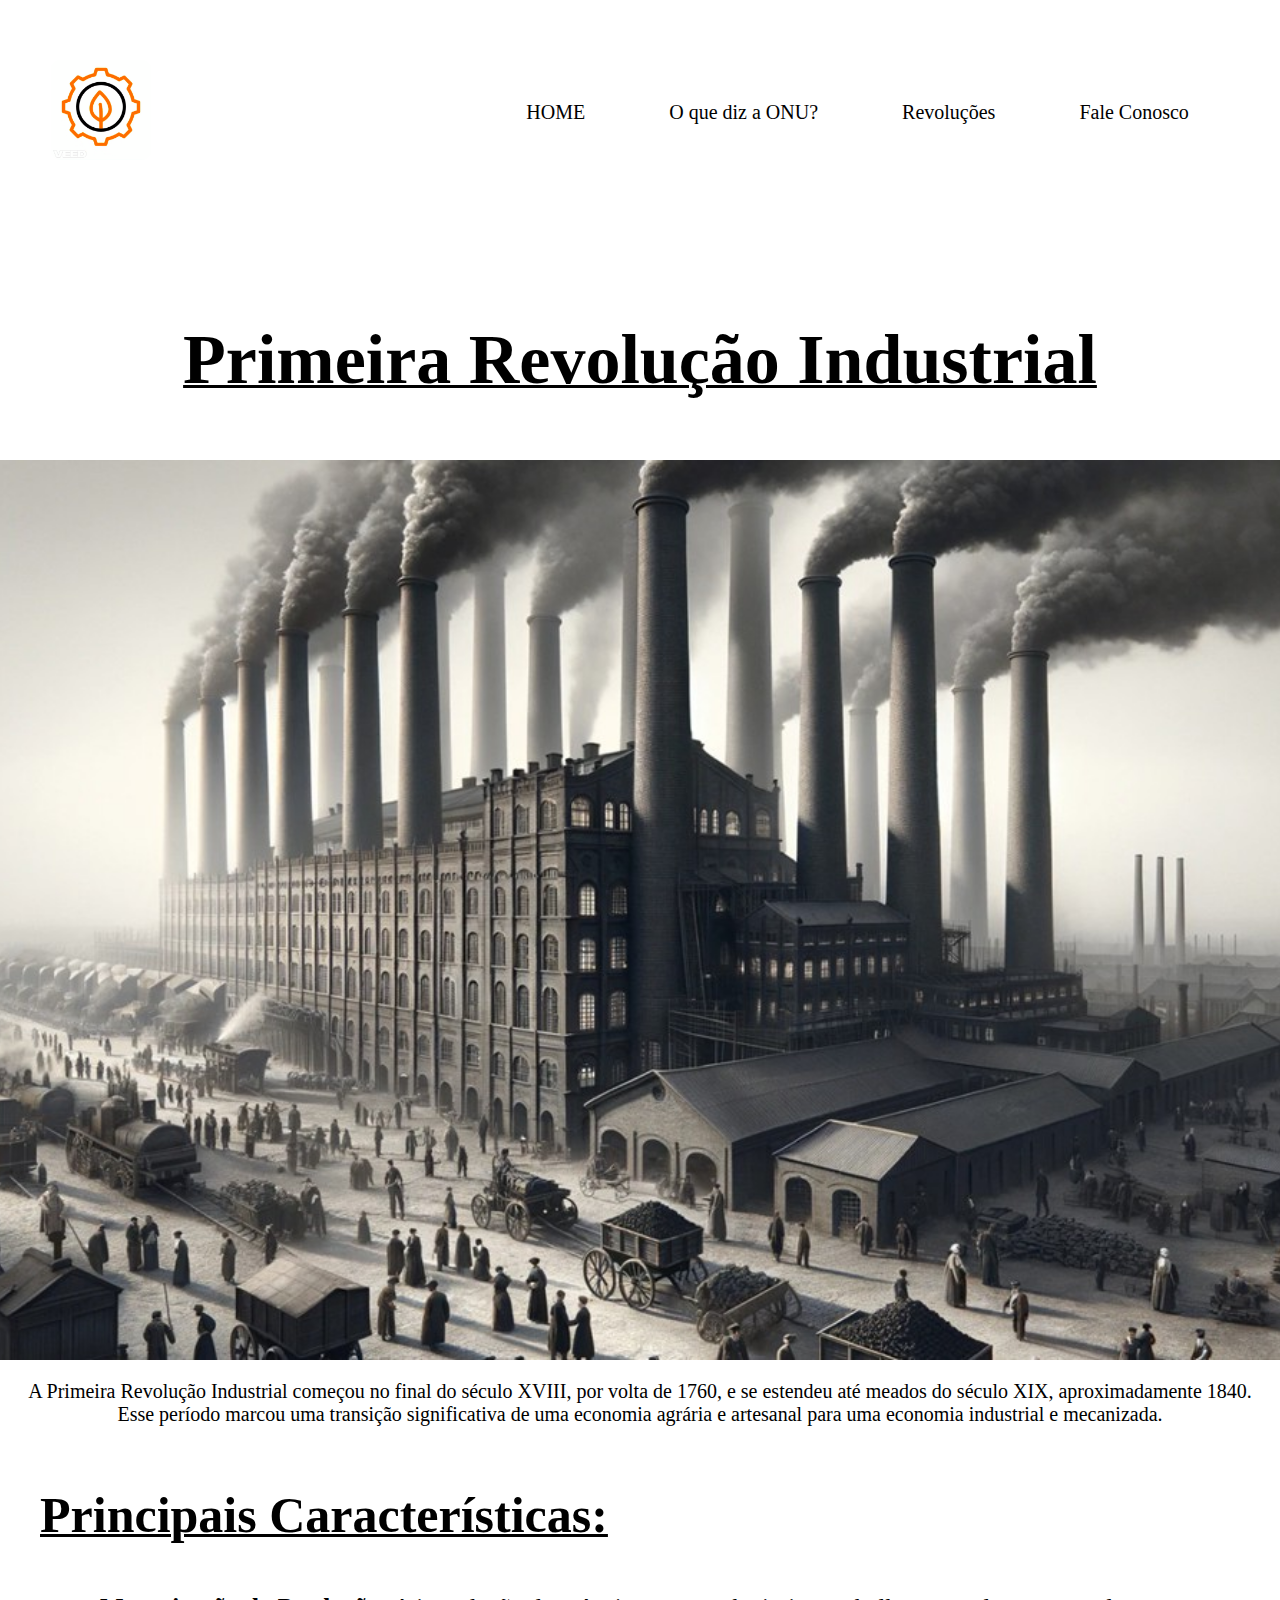
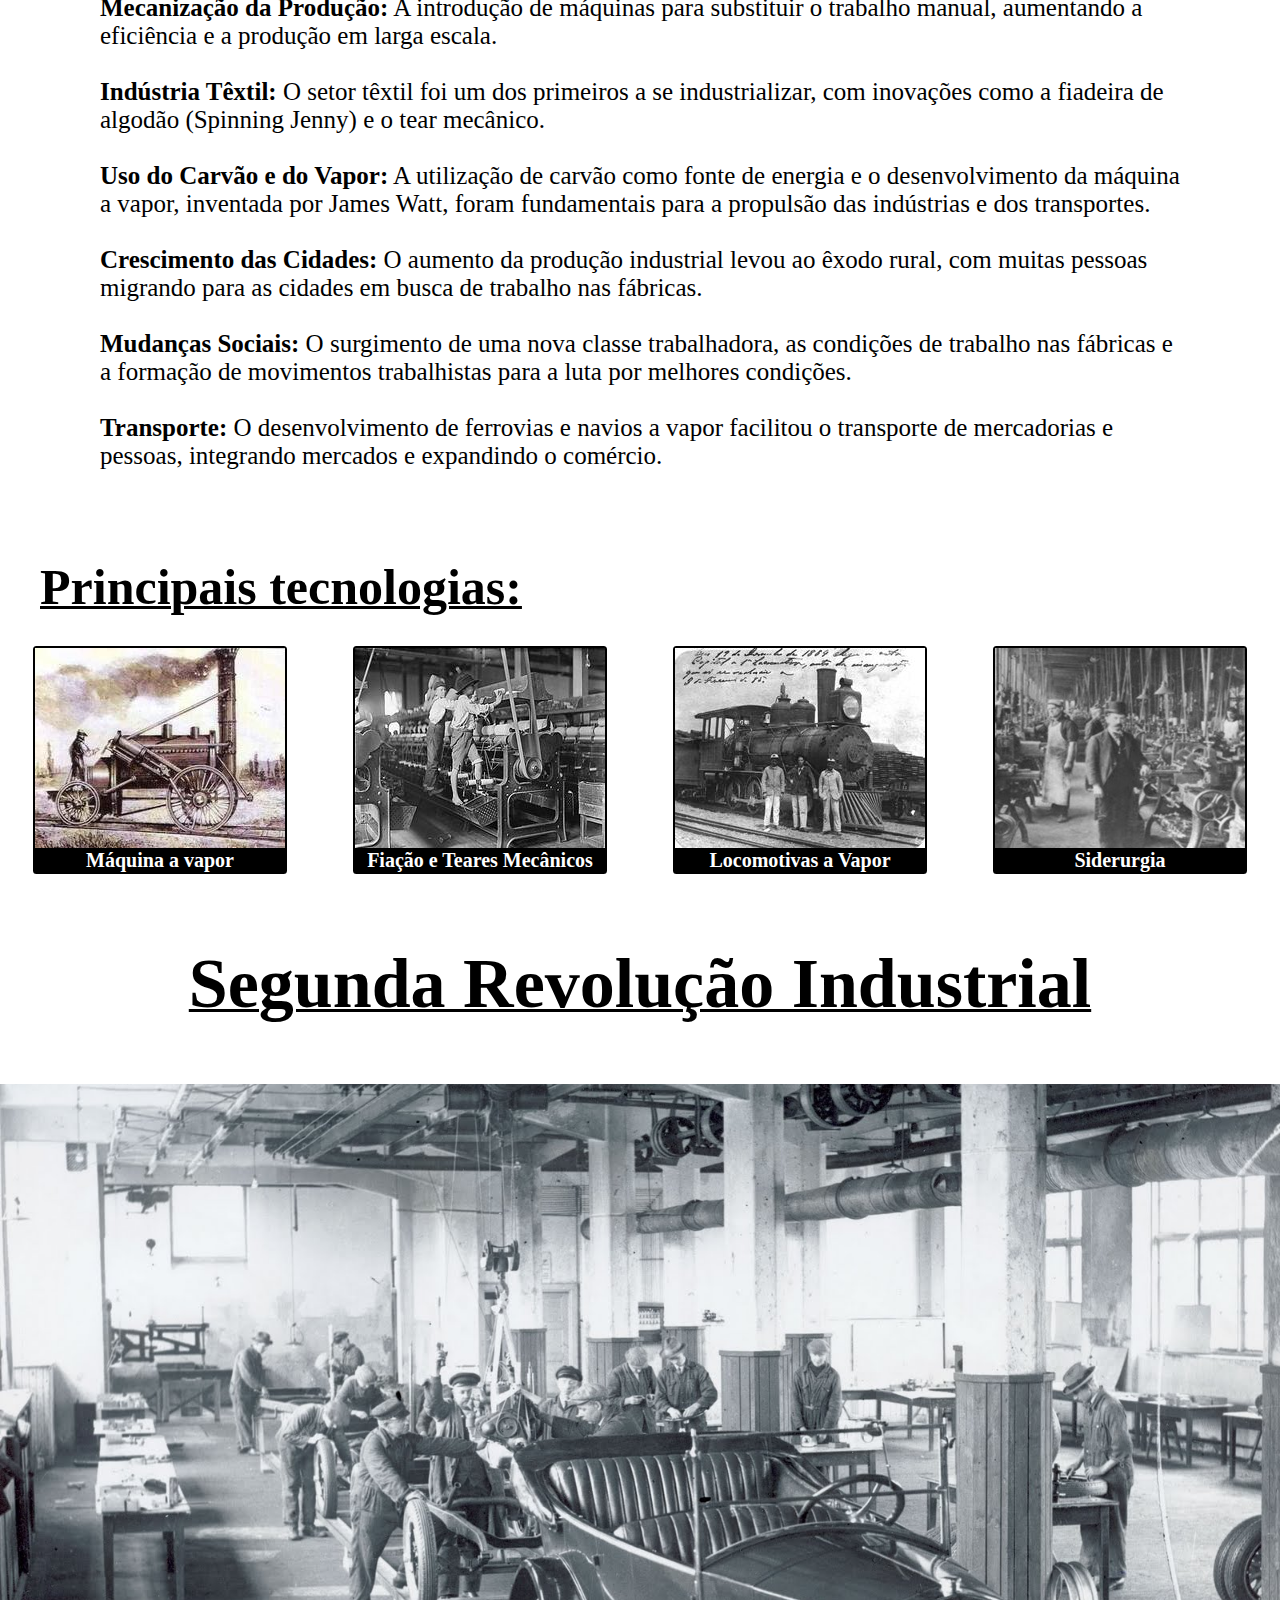
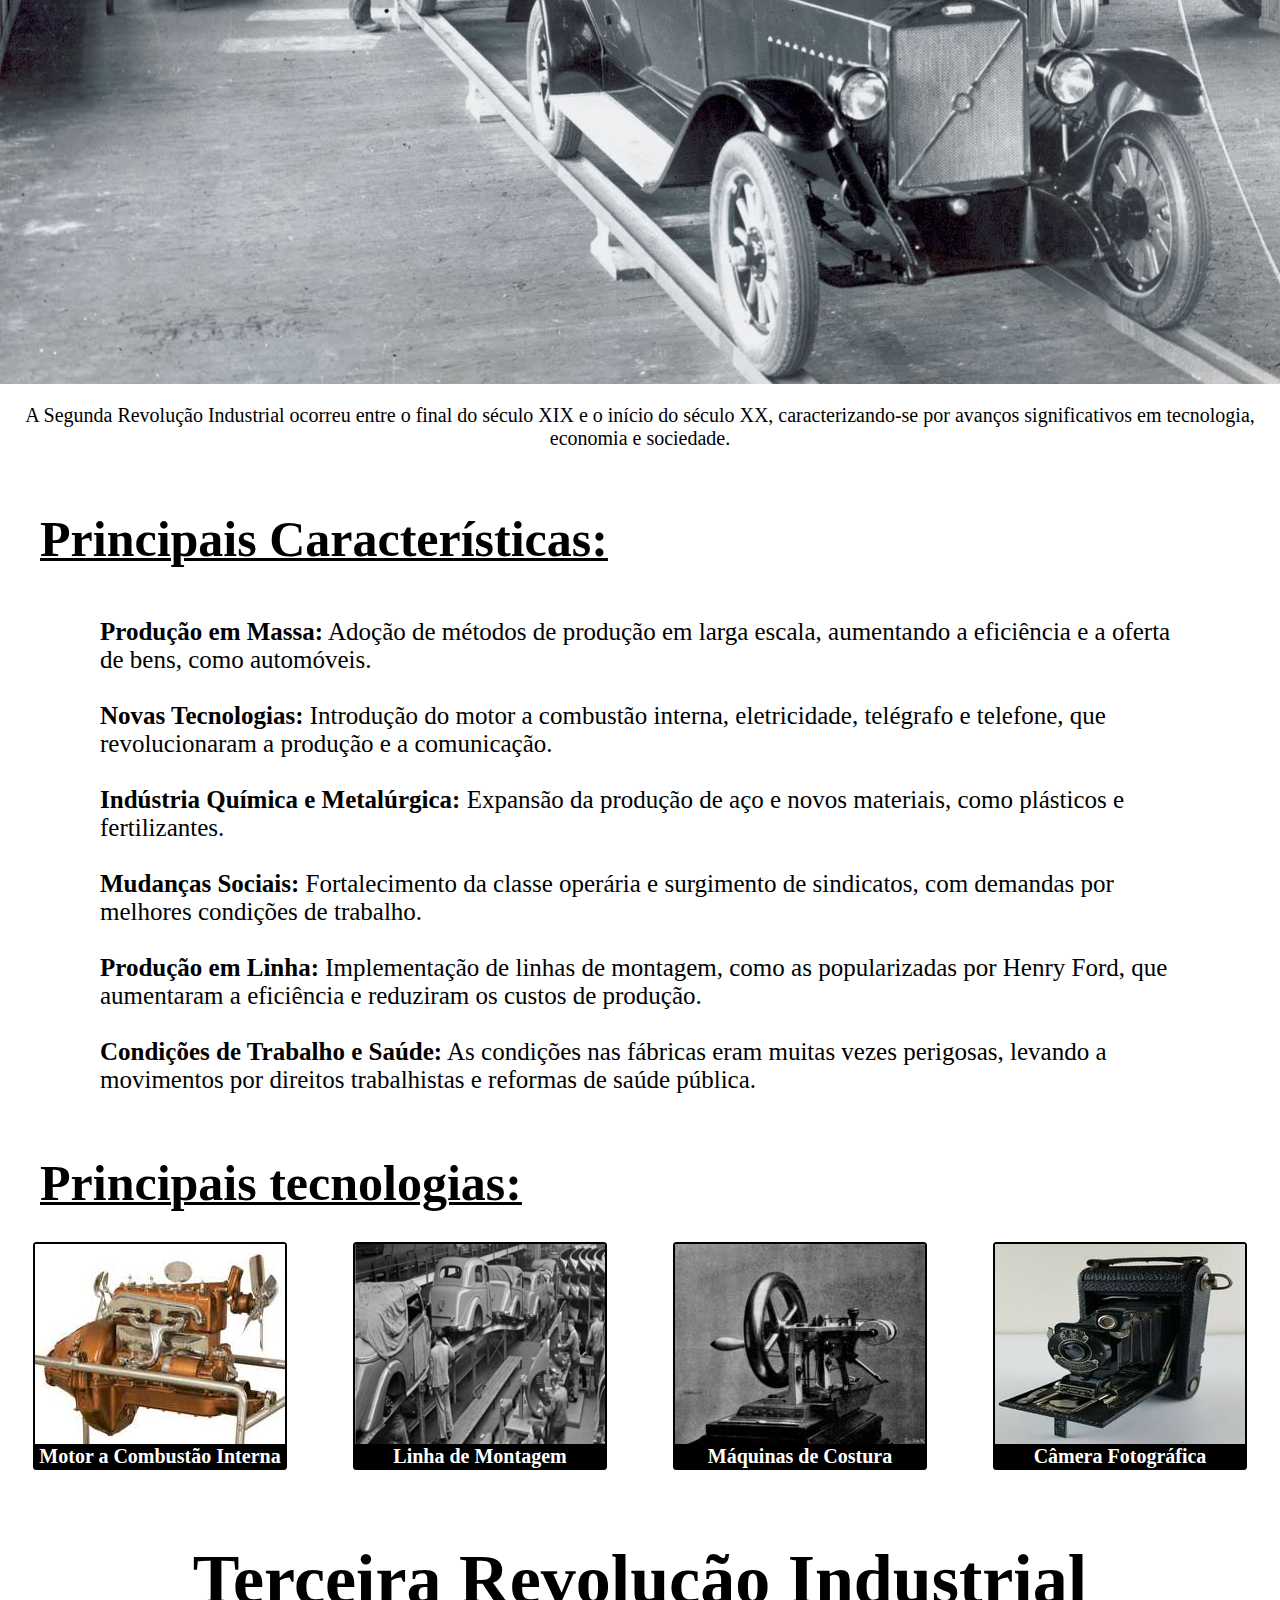
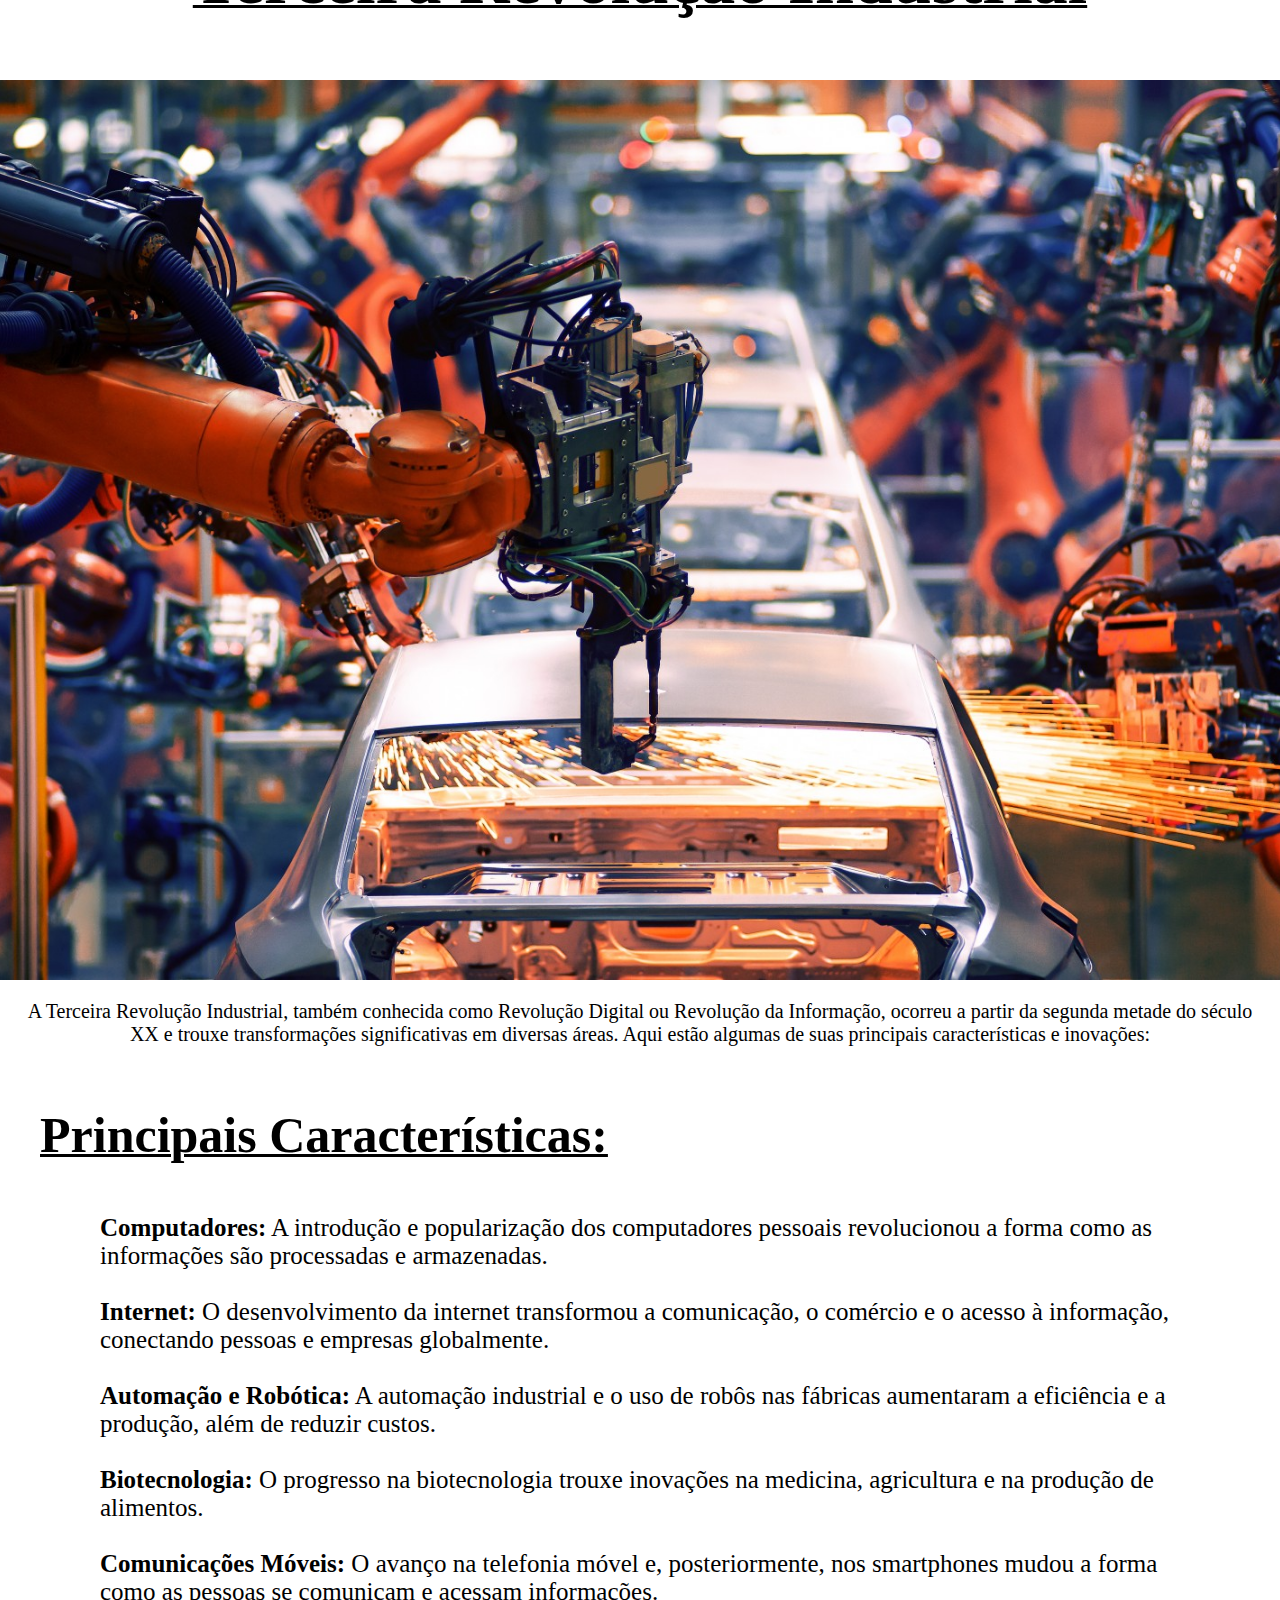
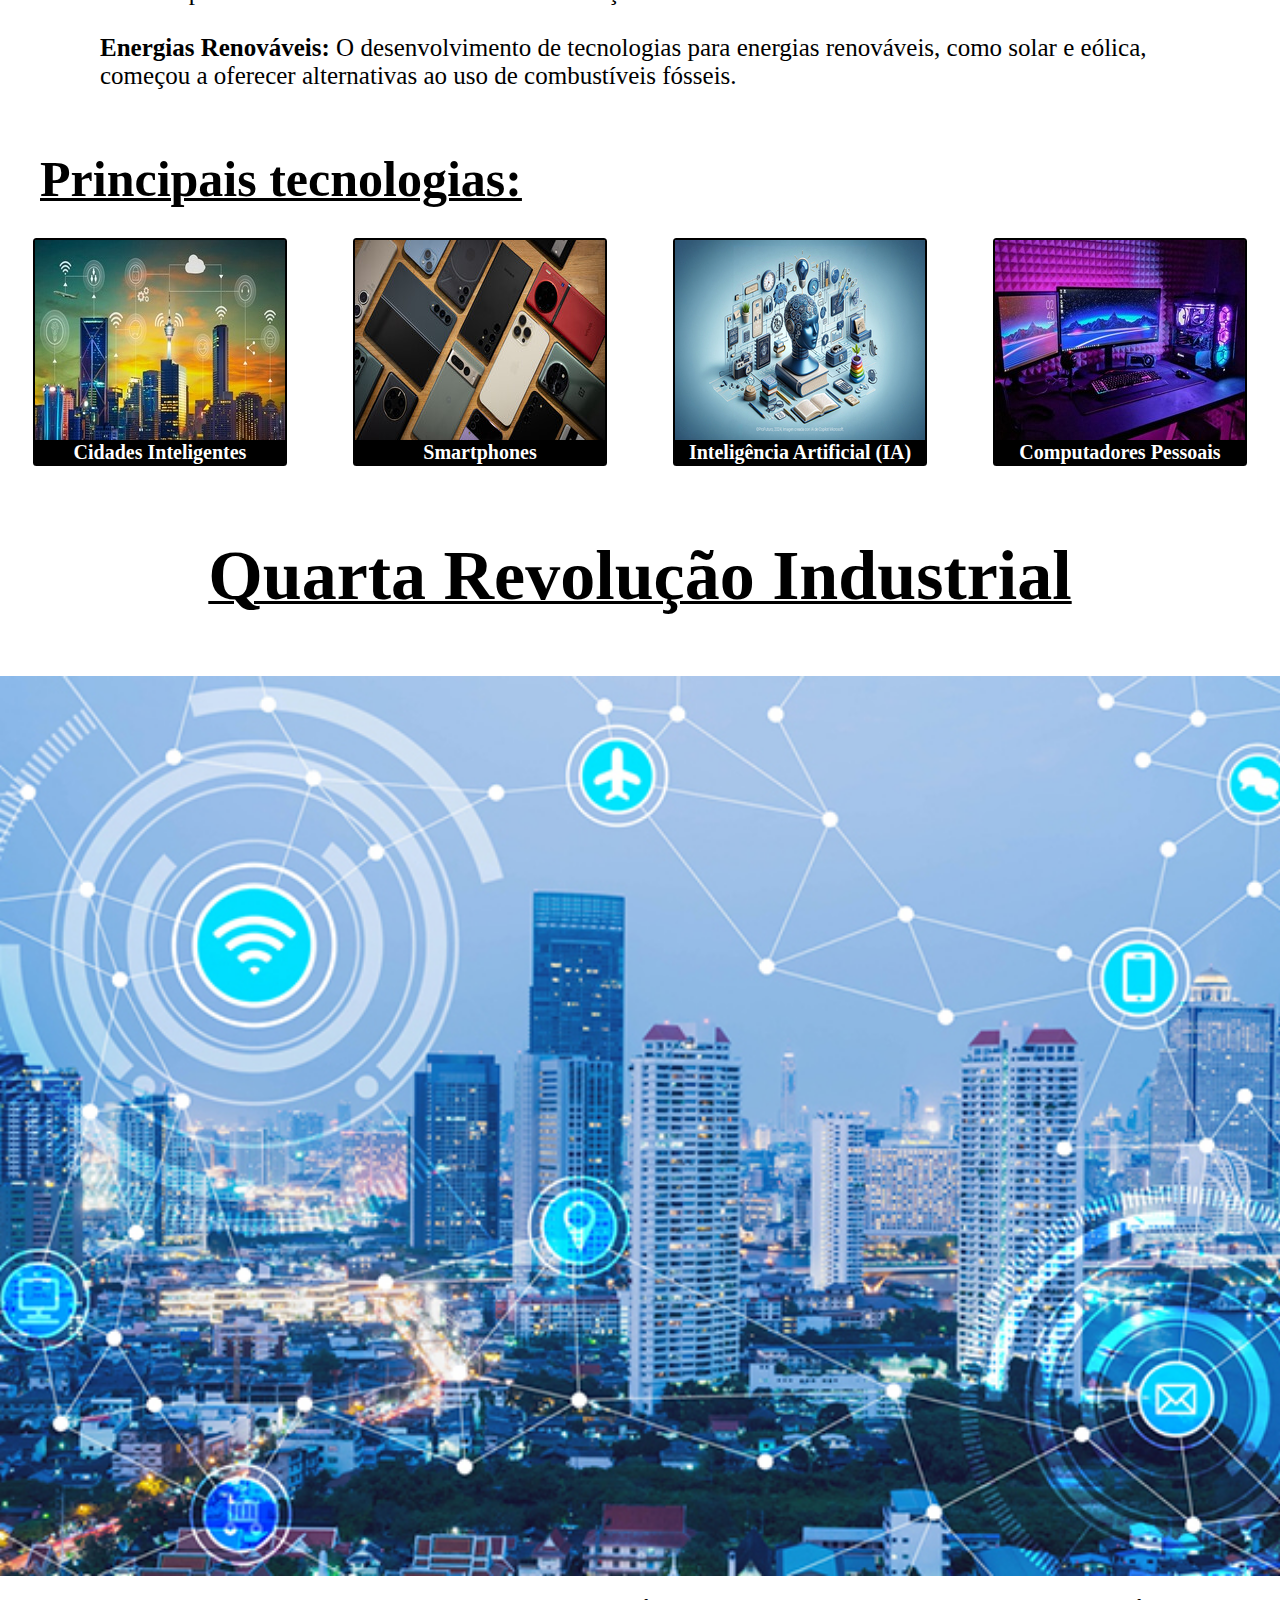
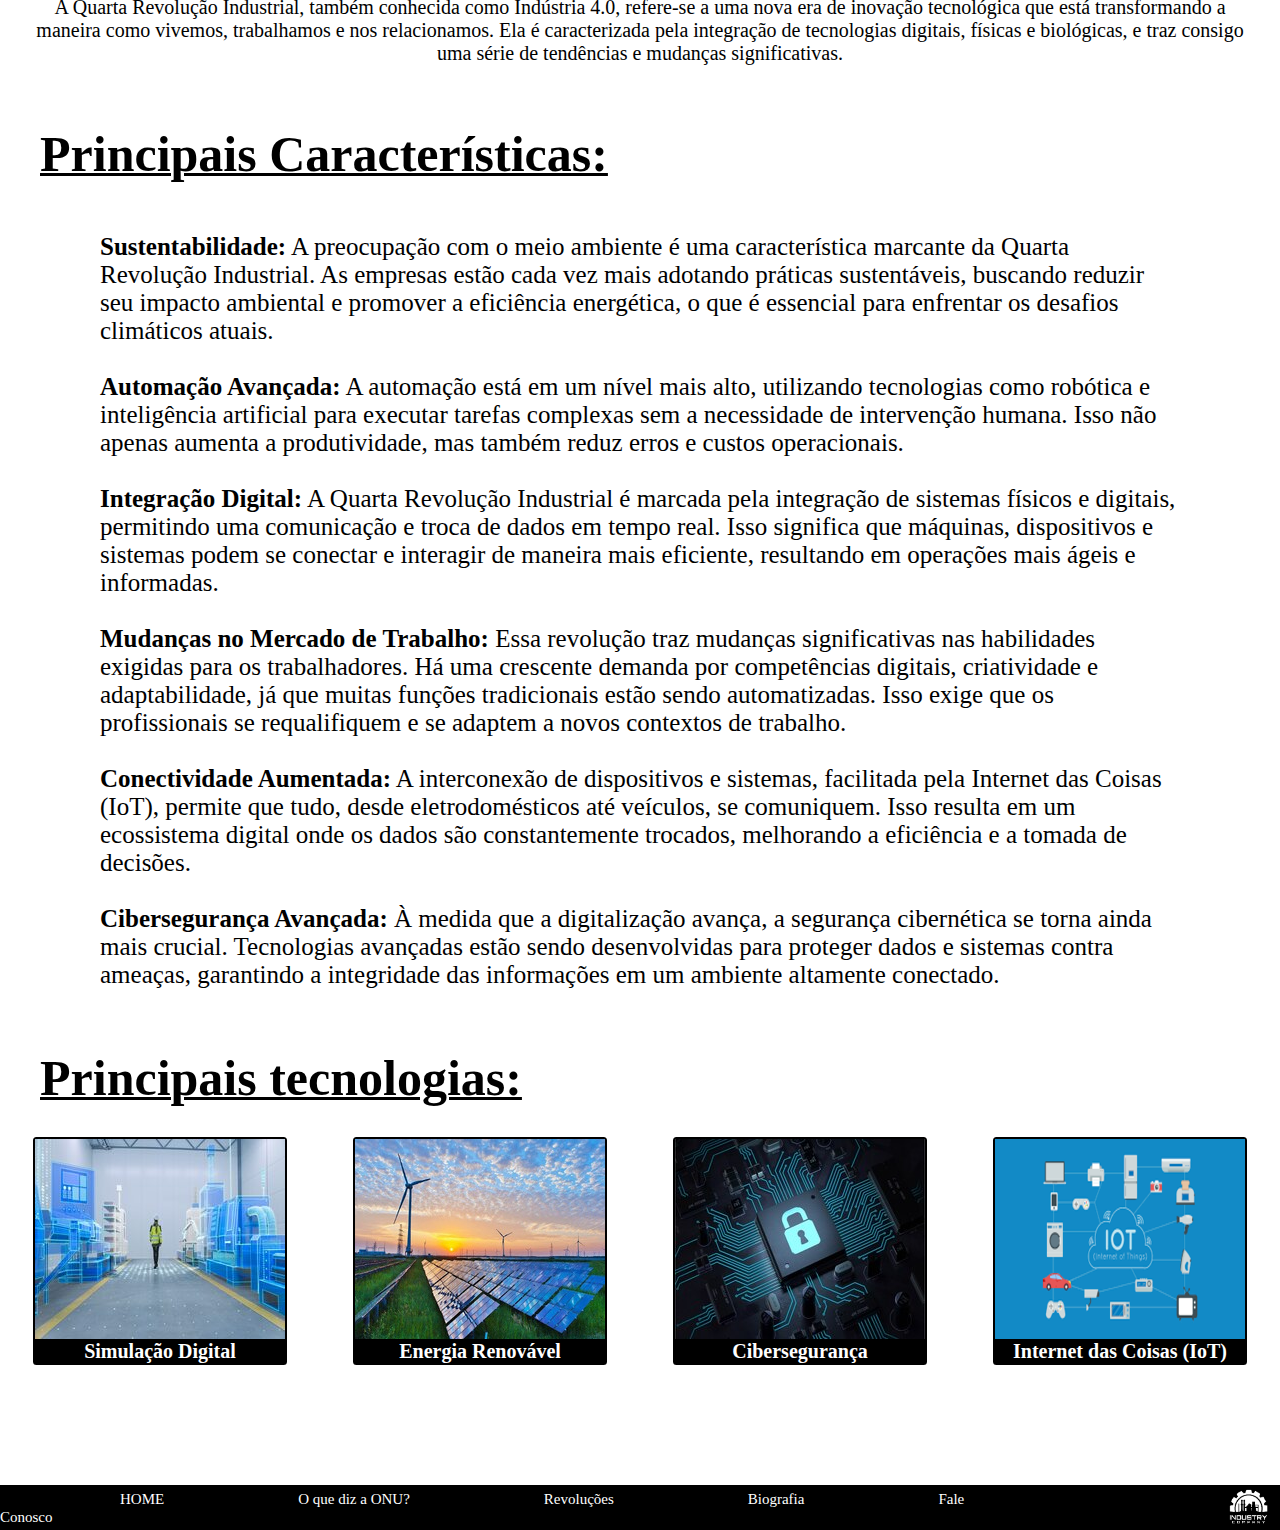
<file: index5.html>
<!DOCTYPE html>
<html lang="pt-BR">

<head>
    <meta charset="UTF-8">
    <meta name="viewport" content="width=device-width, initial-scale=1.0">
    <link rel="stylesheet" href="styles5.css">
    <link rel="stylesheet" href="padrao.css">
    <link rel="shortcut icon" href="./img/ods/logopreto1menor.png" type="image/x-icon">
    <title>Menu Transparente</title>
</head>

<body>
    <header id="header">
        <div class="container">

            <div class="flex">

                <div class="logo">
                    <a href="index.html"><img src="img/ods/green_gear2.gif"></a>
                </div>
                
                <nav class="botoesheader">
                    <ul>
                        <li><a href="index.html">HOME</a></li>
                        <li><a href="index2.html">O que diz a ONU?</a></li>
                        <li><a href="index5.html">Revoluções</a></li>
                        <li><a href="index7.html">Fale Conosco</a></li>
                    </ul>
                </nav>

                <nav class="botoesheadermobile">
                    <ul>
                        <li><a href="index.html">HOME</a></li>
                        <li><a href="index2.html">O que diz a ONU?</a></li>
                        <li><a href="index5.html">Revoluções</a></li>
                        <li><a href="index7.html">Fale Conosco</a></li>
                    </ul>
                </nav>

            </div>
        </div>
    </header>

    <!-- PRIMEIRA REVOLUCAO INDUSTRIAL -->

<div class="r1">
    <div class="descricao1">
        <h1 class="primeira_revolucao">Primeira Revolução Industrial</h1>
        <div class="banner1"></div>
    </div>
    <p class="apr1">
        A Primeira Revolução Industrial começou no final do século XVIII, por volta de 1760, e se
        estendeu até meados do século XIX, aproximadamente 1840. Esse período marcou uma transição
        significativa de uma economia agrária e artesanal para uma economia industrial e mecanizada.
    </p>
    <h1 class="titulo1">Principais Características:</h1>
    <p class="texto1">
        <b>Mecanização da Produção:</b> A introdução de máquinas para substituir o trabalho manual,
        aumentando a eficiência e a produção em larga escala. <br><br>
        <b>Indústria Têxtil:</b> O setor têxtil foi um dos primeiros a se industrializar, com inovações
        como a fiadeira de algodão (Spinning Jenny) e o tear mecânico. <br><br>
        <b>Uso do Carvão e do Vapor:</b> A utilização de carvão como fonte de energia e o desenvolvimento
        da máquina a vapor, inventada por James Watt, foram fundamentais para a propulsão das indústrias e
        dos transportes. <br><br>
        <b>Crescimento das Cidades:</b> O aumento da produção industrial levou ao êxodo rural, com muitas
        pessoas migrando para as cidades em busca de trabalho nas fábricas. <br><br>
        <b>Mudanças Sociais:</b> O surgimento de uma nova classe trabalhadora, as condições de trabalho
        nas fábricas e a formação de movimentos trabalhistas para a luta por melhores condições. <br><br>
        <b>Transporte:</b> O desenvolvimento de ferrovias e navios a vapor facilitou o transporte de
        mercadorias e pessoas, integrando mercados e expandindo o comércio. <br><br>
    </p>

    <h1 class="titulo2">Principais tecnologias:</h1>

    <div class="imagens1">
        <div class="img">
            <img src="img/primeirarevolucao/tecnologia1(1).jpg" alt="vapor">
            <h1 class="tit1">Máquina a vapor</h1>
        </div>
        <div class="img">
            <img src="img/primeirarevolucao/tecnologia2(1).jpg" alt="Fiação">
            <h1 class="tit1">Fiação e Teares Mecânicos</h1>
        </div>
        <div class="img">
            <img src="img/primeirarevolucao/tecnologia3(1).jpg" alt="Locomotivas">
            <h1 class="tit1">Locomotivas a Vapor</h1>
        </div>
        <div class="img">
            <img src="img/primeirarevolucao/tecnologia4(1).jpg" alt="Siderurgia">
            <h1 class="tit1">Siderurgia</h1>
    </div>
</div>

    <!-- SEGUNDA REVOLUCAO INDUSTRIAL -->

<div class="r2">
    <div class="descricao2">
        <h1 class="segunda_revolucao">Segunda Revolução Industrial</h1>
        <div class="banner2"></div>
    </div>
    <p class="apr2">
        A Segunda Revolução Industrial ocorreu entre o final do século XIX e o início do século XX, caracterizando-se 
        por avanços significativos em tecnologia, economia e sociedade.
    </p>
    <h1 class="titulo3">Principais Características:</h1>
    <p class="texto3">
        <b>Produção em Massa:</b> Adoção de métodos de produção em larga escala, aumentando a eficiência e a oferta de 
        bens, como automóveis.
        <br><br>
        <b>Novas Tecnologias:</b> Introdução do motor a combustão interna, eletricidade, telégrafo e telefone, que 
        revolucionaram a produção e a comunicação.
        <br><br>
        <b>Indústria Química e Metalúrgica:</b> Expansão da produção de aço e novos materiais, como plásticos e fertilizantes.
        <br><br>
        <b>Mudanças Sociais:</b> Fortalecimento da classe operária e surgimento de sindicatos, com demandas por 
        melhores condições de trabalho.
        <br><br>
        <b>Produção em Linha:</b> Implementação de linhas de montagem, como as popularizadas por Henry Ford, que 
        aumentaram a eficiência e reduziram os custos de produção.
        <br><br>
        <b>Condições de Trabalho e Saúde:</b> As condições nas fábricas eram muitas vezes perigosas, levando a 
        movimentos por direitos trabalhistas e reformas de saúde pública.
    </p>

    <h1 class="titulo4">Principais tecnologias:</h1>

    <div class="imagens2">
        <div class="img">
            <img src="img/segundarevolucao/tecnologia1(1).jpg" alt="vapor">
            <h1 class="tit2">Motor a Combustão Interna</h1>
        </div>
        <div class="img">
            <img src="img/segundarevolucao/tecnologia3(1).png" alt="Fiação">
            <h1 class="tit2">Linha de Montagem</h1>
        </div>
        <div class="img">
            <img src="img/segundarevolucao/tecnologia5(1).jpg" alt="Locomotivas">
            <h1 class="tit2">Máquinas de Costura</h1>
        </div>
        <div class="img">
            <img src="img/segundarevolucao/tecnologia7(1).jpg" alt="Siderurgia">
            <h1 class="tit2">Câmera Fotográfica</h1>
    </div>
    
</div>

    <!-- TERCEIRA REVOLUCAO INDUSTRIAL -->

<div class="r3">
    <div class="descricao3">
        <h1 class="terceira_revolucao">Terceira Revolução Industrial</h1>
        <div class="banner3"></div>
    </div>
    <p class="apr3">
        A Terceira Revolução Industrial, também conhecida como Revolução Digital ou Revolução da Informação, ocorreu
        a partir da segunda metade do século XX e trouxe transformações significativas em diversas áreas. Aqui estão
        algumas de suas principais características e inovações:
    </p>
    <h1 class="titulo5">Principais Características:</h1>
    <p class="texto5">
        <b>Computadores:</b> A introdução e popularização dos computadores pessoais revolucionou a forma como as
        informações são processadas e armazenadas.
        <br><br>
        <b>Internet:</b> O desenvolvimento da internet transformou a comunicação, o comércio e o acesso à
        informação, conectando pessoas e empresas globalmente.
        <br><br>
        <b>Automação e Robótica:</b> A automação industrial e o uso de robôs nas fábricas aumentaram a eficiência e
        a produção, além de reduzir custos.
        <br><br>
        <b>Biotecnologia:</b> O progresso na biotecnologia trouxe inovações na medicina, agricultura e na produção
        de alimentos.
        <br><br>
        <b>Comunicações Móveis:</b> O avanço na telefonia móvel e, posteriormente, nos smartphones mudou a forma
        como as pessoas se comunicam e acessam informações.
        <br><br>
        <b>Energias Renováveis:</b> O desenvolvimento de tecnologias para energias renováveis, como solar e eólica,
        começou a oferecer alternativas ao uso de combustíveis fósseis.
    </p>

    <h1 class="titulo6">Principais tecnologias:</h1>

    <div class="imagens3">
        <!-- <div class="img9"> -->
        <div class="img">
            <img src="img/terceirarevolucao/tecnologia5(1).jpg" alt="vapor">
            <h1 class="tit3">Cidades Inteligentes</h1>
        </div>
        <div class="img">
            <img src="img/terceirarevolucao/tecnologia1(1).jpg" alt="Fiação">
            <h1 class="tit3">Smartphones</h1>
        </div>
        <div class="img">
            <img src="img/terceirarevolucao/tecnologia4(1).jpg" alt="Locomotivas">
            <h1 class="tit3">Inteligência Artificial (IA)</h1>
        </div>
        <div class="img">
            <img src="img/terceirarevolucao/tecnologia2(1).jpg" alt="Siderurgia">
            <h1 class="tit3">Computadores Pessoais</h1>
        </div>
    </div>
        
</div>

    <!-- QUARTA REVOLUCAO INDUSTRIAL -->

<div class="r4">
    <div class="descricao3">
        <h1 class="quarta_revolucao">Quarta Revolução Industrial</h1>
        <div class="banner4"></div>
    </div>
    <p class="apr4">
        A Quarta Revolução Industrial, também conhecida como Indústria 4.0, refere-se a uma nova era de inovação
        tecnológica que está transformando a maneira como vivemos, trabalhamos e nos relacionamos. Ela é caracterizada
        pela integração de tecnologias digitais, físicas e biológicas, e traz consigo uma série de tendências e mudanças
        significativas.
    </p>
    <h1 class="titulo7">Principais Características:</h1>
    <p class="texto7">
        <b>Sustentabilidade:</b> A preocupação com o meio ambiente é uma característica marcante da Quarta Revolução
        Industrial. As empresas estão cada vez mais adotando práticas sustentáveis, buscando reduzir seu impacto
        ambiental e promover a eficiência energética, o que é essencial para enfrentar os desafios climáticos
        atuais.
        <br><br>
        <b>Automação Avançada:</b> A automação está em um nível mais alto, utilizando tecnologias como robótica e
        inteligência artificial para executar tarefas complexas sem a necessidade de intervenção humana. Isso não
        apenas aumenta a produtividade, mas também reduz erros e custos operacionais.
        <br><br>
        <b>Integração Digital:</b> A Quarta Revolução Industrial é marcada pela integração de sistemas físicos e
        digitais, permitindo uma comunicação e troca de dados em tempo real. Isso significa que máquinas,
        dispositivos e sistemas podem se conectar e interagir de maneira mais eficiente, resultando em operações
        mais ágeis e informadas.
        <br><br>
        <b>Mudanças no Mercado de Trabalho:</b> Essa revolução traz mudanças significativas nas habilidades exigidas
        para os trabalhadores. Há uma crescente demanda por competências digitais, criatividade e adaptabilidade, já
        que muitas funções tradicionais estão sendo automatizadas. Isso exige que os profissionais se requalifiquem
        e se adaptem a novos contextos de trabalho.
        <br><br>
        <b>Conectividade Aumentada:</b> A interconexão de dispositivos e sistemas, facilitada pela Internet das
        Coisas (IoT), permite que tudo, desde eletrodomésticos até veículos, se comuniquem. Isso resulta em um
        ecossistema digital onde os dados são constantemente trocados, melhorando a eficiência e a tomada de
        decisões.
        <br><br>
        <b>Cibersegurança Avançada:</b> À medida que a digitalização avança, a segurança cibernética se torna ainda
        mais crucial. Tecnologias avançadas estão sendo desenvolvidas para proteger dados e sistemas contra ameaças,
        garantindo a integridade das informações em um ambiente altamente conectado.
    </p>

    <h1 class="titulo8">Principais tecnologias:</h1>

    <div class="imagens4">
        <div class="img">
            <img src="img/quartarevolucao/tecnologia6.jpeg" alt="vapor">
            <h1 class="tit4">Simulação Digital</h1>
        </div>
        <div class="img"> 
            <img src="img/quartarevolucao/tecnologia4.jpg" alt="Fiação">
            <h1 class="tit4">Energia Renovável</h1>
        </div>
        <div class="img">
            <img src="img/quartarevolucao/tecnologia3.jpeg" alt="Locomotivas">
            <h1 class="tit4">Cibersegurança</h1>
        </div>
        <div class="img">
            <img src="img/quartarevolucao/tecnologia5.png" alt="Siderurgia">
            <h1 class="tit4">Internet das Coisas (IoT)</h1>
        </div>
    </div>
    
</div>

    <div class="footer">
        <footer class="rodape">

            <div class="atalhosfooter">
                <nav class="botoesfooter">
                    <ul>
                        <li>
                            <a class="links" href="index.html">HOME</a>
                            <a class="links" href="index2.html">O que diz a ONU?</a>
                            <a class="links" href="index5.html">Revoluções</a>
                            <a class="links" href="index3.html">Biografia</a>
                            <a class="links" href="index7.html">Fale Conosco</a>
                        </li>
                    </ul>
                </nav>
            </div>

            <!-- FOOTER DESKTOP -->

            <div class="logofooter">
                <a href="index.html"><img class="image_footer" id="headerImage" src="img/ods/logobranco1menor.png"></a>
            </div>
            
        </footer>
    </div>

    <script src="script.js"></script>
</body>

</html>
</file>
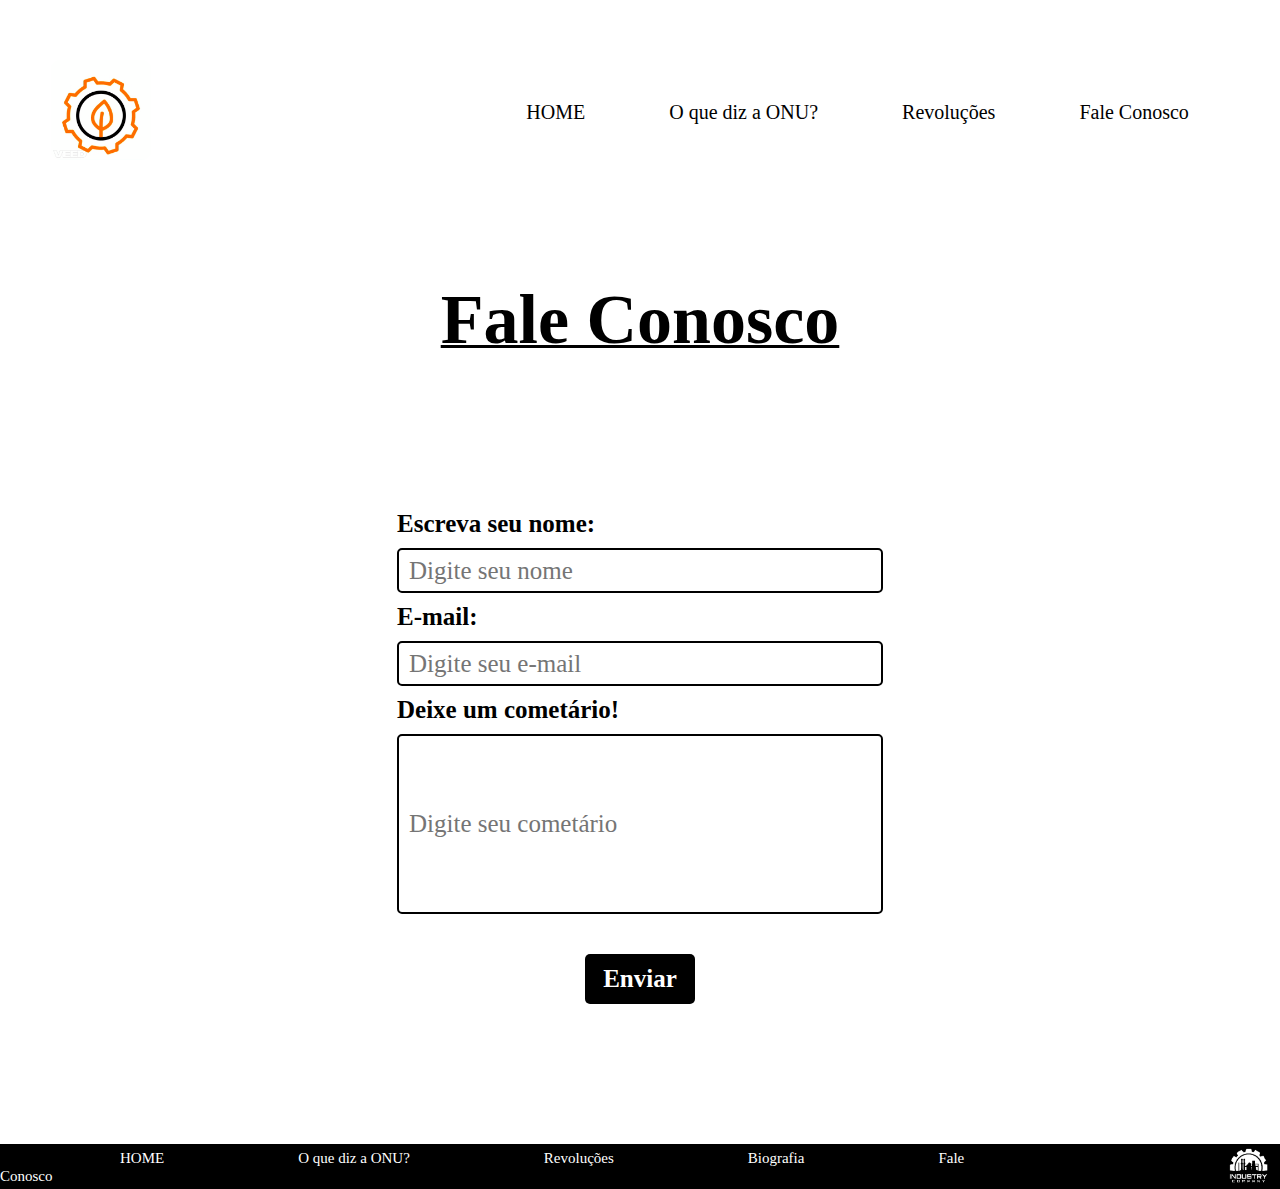
<file: index7.html>
<!DOCTYPE html>
<html lang="pt-BR">
<head>
    <meta charset="UTF-8">
    <meta name="viewport" content="width=device-width, initial-scale=1.0">
    <link rel="stylesheet" href="styles7.css">
    <link rel="stylesheet" href="padrao.css">
    <link rel="shortcut icon" href="./img/ods/logopreto1menor.png" type="image/x-icon">
    <title>Document</title>
</head>
<body>

    <header id="header">
        <div class="container">

            <div class="flex">

                <div class="logo">
                    <a href="index.html"><img src="img/ods/green_gear2.gif"></a>
                </div>

                <nav class="botoesheader">
                    <ul>
                        <li><a href="index.html">HOME</a></li>
                        <li><a href="index2.html">O que diz a ONU?</a></li>
                        <li><a href="index5.html">Revoluções</a></li>
                        <li><a href="index7.html">Fale Conosco</a></li>
                    </ul>
                </nav>

                <nav class="botoesheadermobile">
                    <ul>
                        <li><a href="index.html">HOME</a></li>
                        <li><a href="index2.html">O que diz a ONU?</a></li>
                        <li><a href="index5.html">Revoluções</a></li>
                        <li><a href="index7.html">Fale Conosco</a></li>
                    </ul>
                </nav>
            </div>
        </div>
    </header>

    <h1 class="titulo1">Fale Conosco</h1>

    <div class="div1">
        <div class="div1_1">
            <div class="nom">
                <h1 class="tit1">Escreva seu nome: </h1>
                <input class="nome" id="nameInput" name="escrevaSeuNome" placeholder="Digite seu nome" type="text">
            </div>

            <div class="mail">
                <h1 class="tit1">E-mail: </h1>
                <input class="email" id="escrevaSeuEmail" placeholder="Digite seu e-mail" type="text">
            </div>

            <div class="coment">
                <h1 class="tit1">Deixe um cometário! </h1>
                <input class="comentario" id="escrevaSeuComentario" placeholder="Digite seu cometário" type="text">
            </div>
            
            <div class="botao">
                <button onclick="" id="sendButton" class="apertar">Enviar</button>
            </div>

            <div id="message"></div> 
            
        </div>
    </div>

    <div class="footer">
        <footer class="rodape">

            <div class="atalhosfooter">
                <nav class="botoesfooter">
                    <ul>
                        <li>
                            <a class="links" href="index.html">HOME</a>
                            <a class="links" href="index2.html">O que diz a ONU?</a>
                            <a class="links" href="index5.html">Revoluções</a>
                            <a class="links" href="index3.html">Biografia</a>
                            <a class="links" href="index7.html">Fale Conosco</a>
                        </li>
                    </ul>
                </nav>
            </div>

            <!-- FOOTER DESKTOP -->

            <div class="logofooter">
                <a href="index.html"><img class="image_footer" id="headerImage" src="img/ods/logobranco1menor.png"></a>
            </div>

        </footer>
    </div>
    <script src="script.js"></script>

</body>
</html>
</file>
<file: styles.css>
.titulo1 {
    color: black;
    text-align: center;
    text-decoration: underline 3px solid;
    font-size: 70px;
    margin-top: 320px;
}

.texto1 {
    color: black;
    font-size: 25px;
    margin-top: 5px;
    margin: 100px;
    
    & .tex {
        margin-top: 20px;
    }
}

.texto {
    color: black;
    padding-top: 0px;
    font-size: 25px;
    margin-left: 100px;
    margin-right: 100px;
    margin-top: 50px;
}

.solucao, .desafio {
    font-size: 50px;
    text-decoration: underline 3px black;
    margin-top: 60px;
    margin-left: 110px;
}

@media screen and (max-width: 1020px) {
    /* TEXTOS */
    .titulo1 {
        text-align: center;
        font-size: 40px;
        margin-top: 270px;
    }

    .texto1 {
        margin-top: 50px;
        margin-left: 15px;
        margin-right: 15px;
        text-align: left;
    }
    
    .resolucao {
        .solucao{
            text-align: center;
            font-size: 40px;
            margin-top: 100px;
            margin-left: 0px;
        }

        .texto{
            margin-top: 50px;
            margin-left: 15px;
            margin-right: 15px;
            text-align: left;
        }
    }

    .desafios {
        .desafio {
            text-align: center;
            margin-top: 25px;
            font-size: 40px;
            margin-top: 100px;
            margin-left: 0px;
        }

        .texto{
            margin-top: 25px;
            margin-left: 10px;
            margin-right: 10px;
            text-align: left;
        }
    }
    
    .mobile_menu_traseiro {
        color: white;
    }
}
</file>
<file: padrao.css>
/* -----------------------------------------------CABEÇALHO---------------------------------------------------------- */

* {
    margin: 0;
    padding: 0;
    box-sizing: border-box;
    font-family: 'Times New Roman', Times, serif;
}

body {
    height: 100vh;
    background-color: white;
}

.botoesheadermobile, .mobile_menu_traseiro, .lista_mobile, .links_mobile, 
.logofooter_mobile, .image_footer_mobile {
    display: none;
}

.container {
    max-width: 1280px;
    margin: auto;
}

.flex {
    display: flex;
    align-items: center;
    justify-content: space-between;
}

header {
    width: 100%;
    padding: 60px 4%;
    position: fixed;
    top: 0;
    left: 0;
    transition: 0.750s;
    background-color: white;
    z-index: 1;
}

header.rolagem {
    padding: 20px 4%;
    background-color: black;
}

header.rolagem a{ /*LINKS COM A HEADER FECHADA*/
    color: white;
    font-size: 20px;

    &:hover {
        color: rgb(255, 153, 0);
    }
}

header img {
    font-size: 30px;
    width: 100px;
    border-radius: 10px;
}

header nav ul {
    list-style-type: none;
}

header nav ul li {
    display: inline-block;
    margin: 0 40px;
}

header nav ul li a {    /*LINKS COM A HEADER ABERTA*/
    color: black;
    text-decoration: none;
    font-size: 20px;
    list-style-type: none;

    &:hover {
        color: rgb(235, 133, 0);
    }
}

/* -------------------------------------------------RODAPE----------------------------------------------------------- */

footer {
    background-color: black;
    width: 100%;
    margin-top: 120px;
    height: 45px;
    display: flex;
    flex-direction: row;
    justify-content: space-between;
    align-items: center;
    color: white;

    .links {
        color: white;
        text-decoration: none;
        font-size: 15px;    
        top: 0px;
        margin: 10px;
        margin-left: 120px;
        margin-bottom: 0px;

        &:hover {
            color: rgb(235, 133, 0);
        }
    }

    .logofooter {
        margin-right: 10px;
        .image_footer {
            width: 16%;
            float: right;
            
            display: flex;
            flex-direction: row;
            justify-content: space-between;
            align-items: center;
        }
    }
}


@media screen and (max-width: 1020px) {

    /* DESATIVADOS */

    .logofooter 
    {
        display: none;
    }

    /* CABECALHO */

    header nav ul li a {    /*LINKS COM A HEADER ABERTA*/
        color: black;
        font-size: 20px;
    }

    .image {
        width: 80%;
        float: left;
        display: flex;
        flex-direction: row;
    }

    header.rolagem {
        border-bottom: 3px rgb(235, 133, 0) solid;
        transition: 0.750s;
    }

    /* RODAPE */
    footer {
        background-color:  black;
        margin-bottom: 0;
        margin-top: 100px;
        height: 70px;
        align-items: center;
        border-top: 3px rgb(235, 133, 0) solid;
        text-decoration: none;

        .botoesfooter{
            text-align: center;
            line-height: 25px;
        }

        .links {
            color: white;
            font-size: 15px;    
            top: 0px;
            margin: 10px;
            margin-bottom: 0px;
            text-align: center;
        }
    }
}
</file>
<file: styles2.css>
.banner1 {
    padding: 10px;
    width: 40%;
    max-width: 40%;
    float: left;
    padding-top: 25px;
}

.banner2 {
    padding: 10px;
    width: 540px;
    height: 350px;
    float: left;
    padding-top: 25px;
}

.texto1 {
    color: black;
    padding-top: 10px;
    font-size: 25px;
    padding-top: 25px;
    padding-left: 10px;
    margin-right: 90px;
}

.texto2, .texto3 {
    color: black;
    padding-top: 10px;
    font-size: 25px;
    padding-top: 25px;
    padding-left: 10px;
    margin: auto;
}

.titulo1 {
    color: black;
    text-align: center;
    text-decoration: underline 3px solid;
    font-size: 70px;
    padding-top: 320px;
}

.titulo2, .titulo3  {
    color: black;
    /* text-align: center; */
    text-decoration: underline 3px solid;
    font-size: 40px;
    padding-top: 100px;
    padding-left: 50px;
}

@media screen and (max-width: 1020px) {
    /* TEXTOS */
    .titulo1 {
        padding-top: 270px;
    }

    .titulo3 {
        text-align: center;
        padding-top: 0px;
        padding-left: 0px;
    }

    .imagem1 img {
        width: 100%;
    }

    .textos_imagens {
        flex-direction: column-reverse;
        
        .texto1 {
            margin-top: 25px;
            margin-bottom: 30px;
            margin-left: 10px;
            margin-right: 10px;
            text-align: left;
        }

        .texto2 {
            text-align: center;
            font-weight: bold;
        }
        
        .texto3 {
            margin-top: 25px;
            margin-left: 10px;
            margin-right: 10px;
            text-align: left;
        }

        .banner1 {
            display: none;
        }

        .banner2 {
            margin-bottom: 30px;
        }
    }
}
</file>
<file: styles3.css>
.bib {
    font-size: 70px;
    text-decoration: underline 3px black;
    text-align: center;
    margin-top: 320px;
}

.titulo1, .titulo2 {
    font-size: 48px;
    margin-left: 40px;
    margin-top: 60px;
    text-decoration: underline 3px black;
    display: flex;
}

.autores1 {
    margin-top: 50px;
    text-decoration: none;

    .matheus {
        .nome{
            font-size: 40px;
        }

        .apresentacao{
            margin-top: 50px;
            font-size: 28px;
        }

        .image_matheus {
            float: left;
            margin-right: 15px;
            border: 2px black solid;
        }
    }

    .gabriel {
        margin-top: 50px;

        .nome{
            font-size: 40px;
        }

        .apresentacao{
            margin-top: 50px;
            font-size: 28px;
        }

        .image_gabriel {
            float: left;
            margin-right: 15px;
            border: 2px black solid;
        }
    }

    .renan {
        margin-top: 78px;

        .nome{
            font-size: 40px;
        }

        .apresentacao{
            margin-top: 50px;
            font-size: 28px;
        }

        .image_renan {
            float: left;
            margin-right: 15px;
            border: 2px black solid;
        }
    }

    .allan {
        margin-top: 50px;

        .nome{
            font-size: 40px;
        }

        .apresentacao{
            margin-top: 50px;
            font-size: 28px;
        }

        .image_allan {
            float: left;
            margin-right: 15px;
            border: 2px black solid;
        }
    }

    .pedro {
        margin-top: 50px;

        .nome{
            font-size: 40px;
        }

        .apresentacao{
            margin-top: 50px;
            font-size: 28px;
        }

        .image_pedro {
            float: left;
            margin-right: 15px;
            border: 2px black solid;
        }
    }

    .julia {
        margin-top: 50px;

        .nome{
            font-size: 40px;
            margin-left: 15px;
        }

        .apresentacao{
            margin-top: 50px;
            font-size: 28px;
            margin-left: 15px;
        }
        
        .image_julia {
            float: left;
            margin-right: 15px;
            border: 2px black solid;
        }
    }
}

.referencias {
    margin-top: 20px;
    
    .links {
        font-size: 30px;
        margin-left: 20px;
        text-decoration: none;
        color: black;
        

        &:hover {
            color: rgb(235, 133, 0);
        }
    }
}

@media screen and (max-width: 1020px) {

    .bib {
        font-size: 45px;
        text-align: center;
        margin-top: 270px;
    }

    .titulo1, .titulo2 {
        font-size: 38px;
        margin-left: 40px;
        margin-top: 60px;
        display: flex;
    }

    .autores1 {
        font-size: 25px;

        .matheus {
            display: flex;
            flex-direction: column;
            justify-content: space-around;
            align-items: center;
            margin-top: 50px;

            .nome {
                margin-top: 30px;
                margin-right: 10px;
                margin-left: 10px;
                font-size: 30px;
                text-align: center;
            }

            .apresentacao {
                margin-top: 20;
                font-size: 28px;
                text-align: left;
                margin-left: 15px;
                margin-right: 10px;
            }
        }

        .gabriel {
            display: flex;
            flex-direction: column;
            justify-content: space-around;
            align-items: center;
            margin-top: 50px;

            .nome {
                margin-top: 30px;
                margin-right: 10px;
                margin-left: 10px;
                font-size: 30px;
                text-align: center;
            }

            .apresentacao {
                margin-top: 20px;
                font-size: 28px;
                text-align: left;
                margin-left: 15px;
                margin-right: 10px;
            }
        }

        .pedro {
            display: flex;
            flex-direction: column;
            justify-content: space-around;
            align-items: center;
            margin-top: 50px;

            .nome {
                margin-top: 30px;
                margin-right: 10px;
                margin-left: 10px;
                font-size: 30px; 
                text-align: center;
            }

            .apresentacao {
                margin-top: 20px;
                font-size: 28px;
                text-align: left;
                margin-left: 15px;
                margin-right: 10px;
            }
        }

        .renan {
            display: flex;
            flex-direction: column;
            justify-content: space-around;
            align-items: center;
            margin-top: 50px;

            .nome {
                margin-top: 30px;
                margin-right: 10px;
                margin-left: 10px;
                font-size: 30px;
                text-align: center;
            }

            .apresentacao {
                margin-top: 20px;
                font-size: 28px;
                text-align: left;
                margin-left: 15px;
                margin-right: 10px;
            }
        }

        .allan {
            display: flex;
            flex-direction: column;
            justify-content: space-around;
            align-items: center;
            margin-top: 50px;

            .nome {
                margin-top: 30px;
                margin-right: 10px;
                margin-left: 10px;
                font-size: 30px;
                text-align: center;
            }

            .apresentacao {
                margin-top: 20px;
                font-size: 28px;
                text-align: left;
                margin-left: 15px;
                margin-right: 10px;
            }
        }

        .julia {
            display: flex;
            flex-direction: column;
            justify-content: space-around;
            align-items: center;
            margin-top: 50px;

            .nome {
                margin-top: 30px;
                margin-right: 10px;
                margin-left: 10px;
                font-size: 30px;
                text-align: center;
            }

            .apresentacao {
                margin-top: 20px;
                font-size: 28px;
                text-align: left;
                margin-left: 15px;
                margin-right: 10px;
            }
        }
    }

    .referencias {
        .links {
            font-size: 25px;
        }
    }
}
</file>
<file: styles5.css>
.apr1, .apr2, .apr3, .apr4 {
    font-size: 20px;
    text-align: center;
    margin-top: 20px;
    margin: 20px;
}

.primeira_revolucao {
    font-size: 70px;
    text-align: center;
    text-decoration: underline 3px black;
    margin-top: 320px;
}

.segunda_revolucao, .terceira_revolucao, .quarta_revolucao {
    font-size: 70px;
    text-align: center;
    text-decoration: underline 3px black;
    margin-top: 70px;
}

.texto1, .texto2, .texto3, .texto4, .texto5, .texto6, .texto7, .texto8 {
    color: black;
    padding-top: 0px;
    font-size: 25px;
    margin-left: 100px;
    margin-right: 100px;
    margin-top: 50px;
}

.imagens1, .imagens2, .imagens3, .imagens4 {
    margin-top: 30px;
    display: flex;
    flex-direction: row;
    justify-content: space-around;
    font-size: 5px;


    .img {
        border: 2px solid black;
        border-radius: 3.5px;
        color: white;
        background-color: black;

        &:hover {
            transform: scale(1.1);
            transition: 0.5s;
        }
    }

    & .tit1, .tit2, .tit3, .tit4 {
        font-size: 20px;
        text-align: center;
    }
}

.titulo1, .titulo2, .titulo3, .titulo4, .titulo5, .titulo6, .titulo7, .titulo8 {
    font-size: 50px;
    margin-left: 40px;
    text-decoration: underline 3px black;
    margin-top: 60px;

    /* margin-left: 110px; */
}

.banner1 {
    background-image: url(./img/primeirarevolucao/primeira-revolucao-industrial.jpg);
    background-position: center;
    background-repeat: no-repeat;
    background-size: cover;
    height: 100vh;
    width: 100%;
    margin-top: 60px;
 
}

.banner2 {
    background-image: url(./img/segundarevolucao/segundarevolução1.jpg);
    background-position: center;
    background-repeat: no-repeat;
    background-size: cover;
    height: 100vh;
    margin-top: 60px;
}

.banner3 {
    background-image: url(./img/terceirarevolucao/terceirarevolucao2.jpg);
    background-position: center;
    background-repeat: no-repeat;
    background-size: cover;
    height: 100vh;
    margin-top: 60px;
}

.banner4 {
    background-image: url(img/quartarevolucao/1587556606395.png);
    background-position: center;
    background-repeat: no-repeat;
    background-size: cover;
    height: 100vh;
    margin-top: 60px;
}

@media screen and (max-width: 1020px) {

    .titulo1, .titulo2, .titulo3, .titulo4, .titulo5, .titulo6, .titulo7, .titulo8 {
        text-align: center;
        font-size: 30px;
        margin-right: 0px;
        margin-left: 0px;
    }

    .texto1, .texto2, .texto3, .texto4, .texto5, .texto6, .texto7, .texto8 {
        padding-top: 0px;
        font-size: 25px;
        margin-left: 15px;
        margin-right: 15px;
    }

    .primeira_revolucao {
        font-size: 40px;
        margin-top: 270px;
    }
    
    .segunda_revolucao, .terceira_revolucao, .quarta_revolucao {
        font-size: 40px;
        text-align: center;
    }

    .imagens1, .imagens2, .imagens3, .imagens4 {
        display: flex;
        flex-direction: column;
        justify-content: space-around;
        align-items: center;
        gap: 30px;
    
        .img {
            &:hover {
                transform: scale(1);
                transition: 0s;
            }
        }
    
        & .tit1, .tit2, .tit3, .tit4 {
            font-size: 16px;
            text-align: center;
        }
    }
}
</file>
<file: styles7.css>
.titulo1 {
    font-size: 70px;
    text-align: center;
    text-decoration: underline 3px black;
    margin-top: 280px;
}

input[type="text"] {
    width: 80%;
    padding: 10px;
    margin: 10px 0;
    border: 1px solid #ccc;
    border-radius: 4px;
}

#message {
    margin-top: 20px;
    font-size: 18px;
    font-weight: bold;
    color: #333;
}

.div1 {
    margin-top: 150px;
    display: flex;
    justify-content: center;

    & .div1_1 {
        & .tit1 {
            font-size: 25px;
        }
        & .nome {
            border: 2px solid black;
            border-radius: 5px;
            width: 54vh;
            height: 05vh;
            font-size: 25px;
        }

        .email {
            border: 2px solid black;
            border-radius: 5px;
            width: 54vh;
            height: 05vh;
            font-size: 25px;
        }

        .comentario {
            border: 2px solid black;
            border-radius: 5px;
            width: 54vh;
            height: 20vh;
            font-size: 25px;
        }

        .botao {
            display: flex;
            flex-direction: row;
            justify-content: center;

            & .apertar{
                border-radius: 5px;
                font-size: 25px;
                font-weight: bold;
                background-color: black;
                color: white;
                width: 110px;
                height: 50px;
                margin-top: 30px;
                border: none;

                &:hover {
                    border: 2px solid black;
                    border-radius: 5px;
                    background-color: rgb(235, 133, 0);
                    font-weight: bold;
                    color: black;
                }
            }
        }
    }
}

@media screen and (max-width: 1020px) {
    .titulo1{
        font-size: 40px;
        margin-top: 270px;
    }

    .div1{
        margin-top: 60px;
        display: flex;
        justify-content: center;

        & .div1_1 {
            & .tit1 {
                font-size: 23px;
            }
            & .nome {
                width: 45vh;
                height: 04vh;
                font-size: 18px;
            }
    
            .email {
                width: 45vh;
                height: 04vh;
                font-size: 18px;
            }
    
            .comentario {
                width: 45vh;
                height: 22vh;
                font-size: 18px;
            }
    
            .botao {
                display: flex;
                flex-direction: row;
                justify-content: center;
                margin-bottom: 40px;
    
                & .apertar{
                    width: 95px;
                    height: 40px;
                    margin-top: 30px;
                    border: none;
    
                    &:hover {
                        border: 2px solid black;
                        border-radius: 5px;
                        background-color: rgb(235, 133, 0);
                        font-weight: bold;
                        color: black;
                    }
                }
            }
        }
    }
}
</file>
